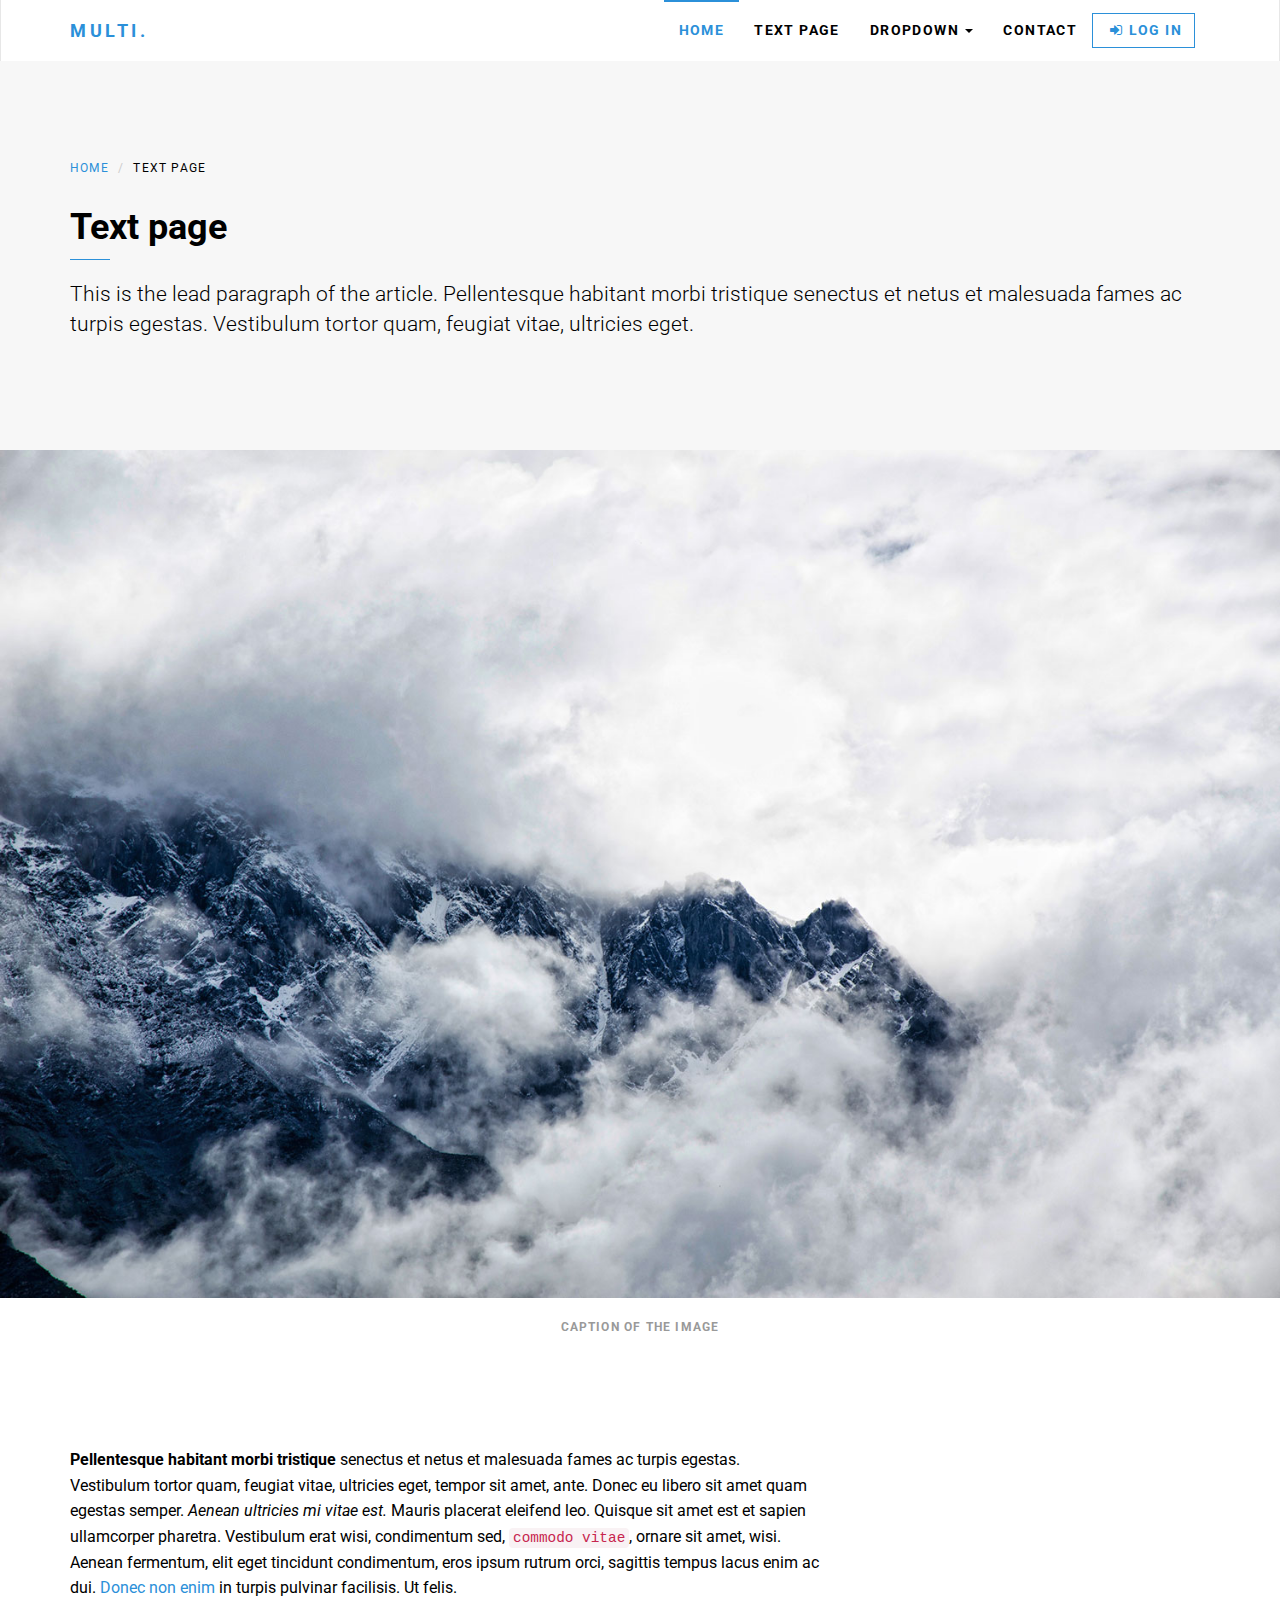
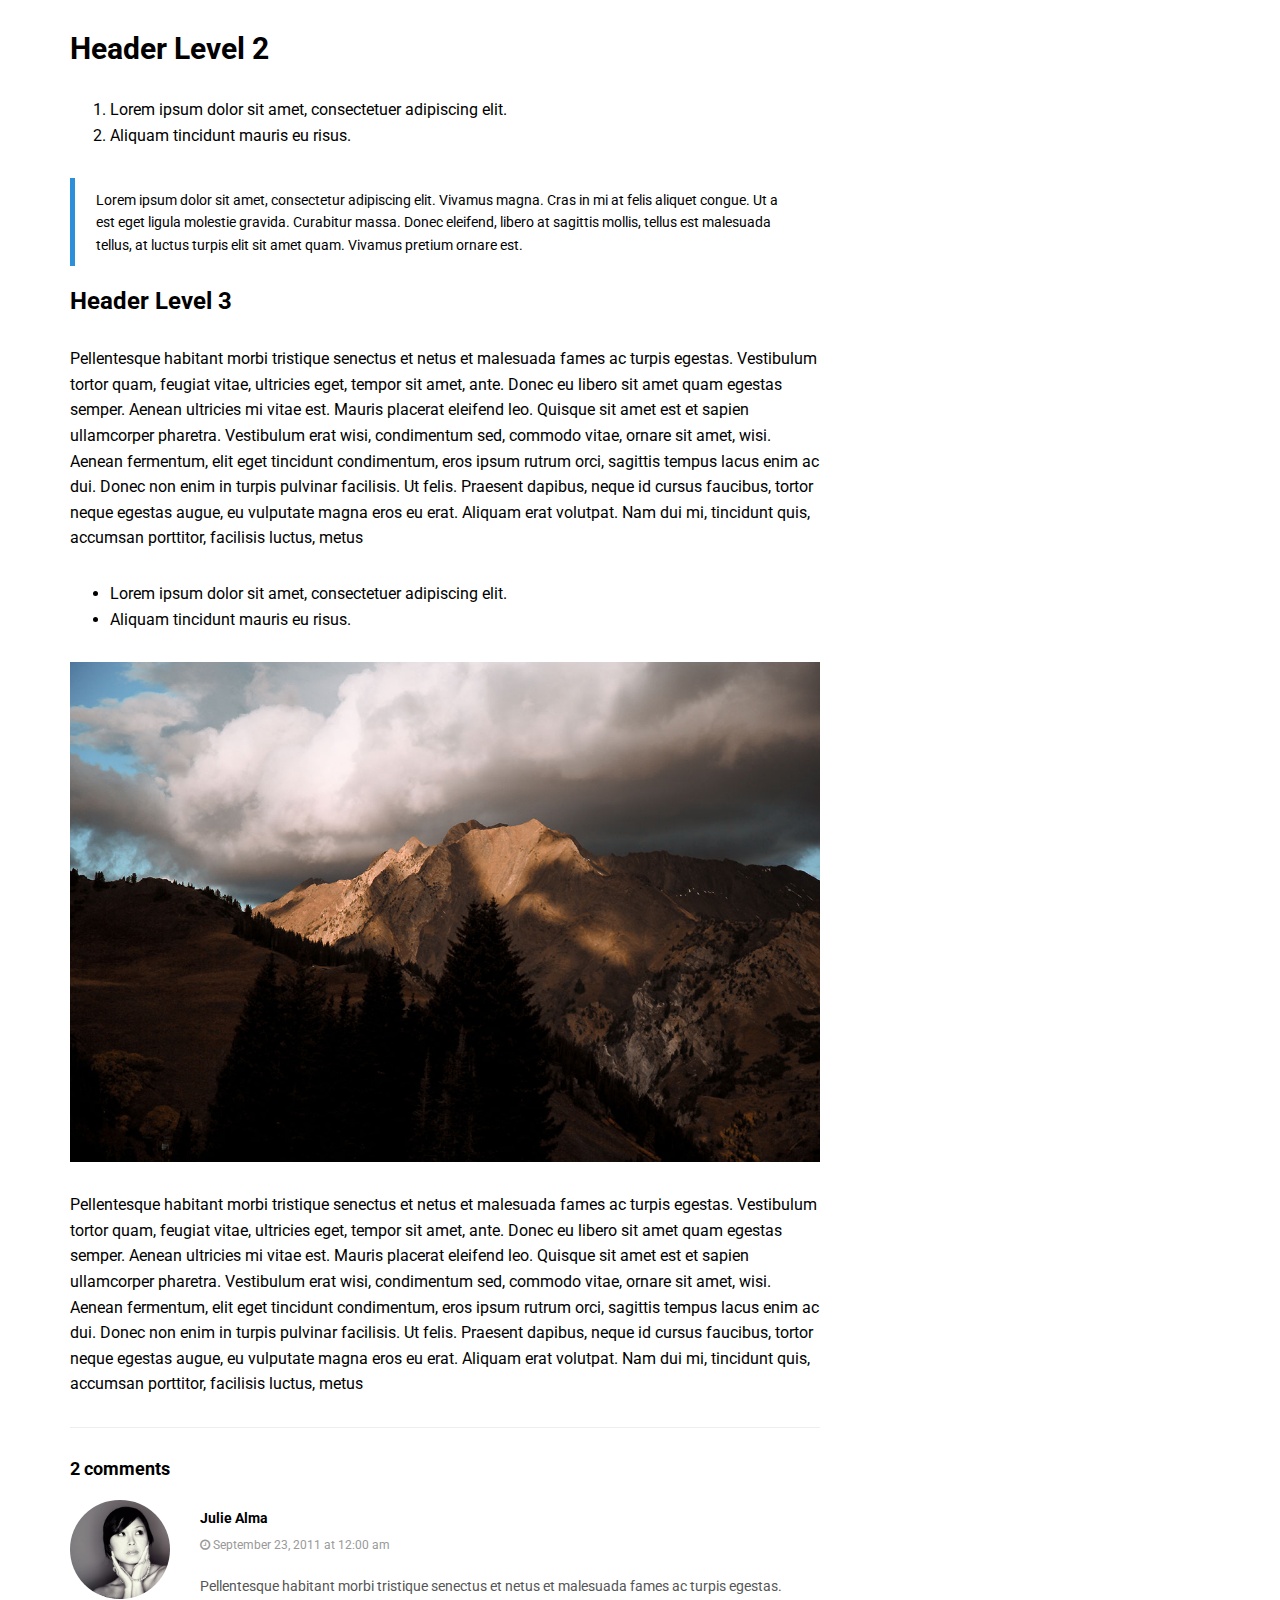
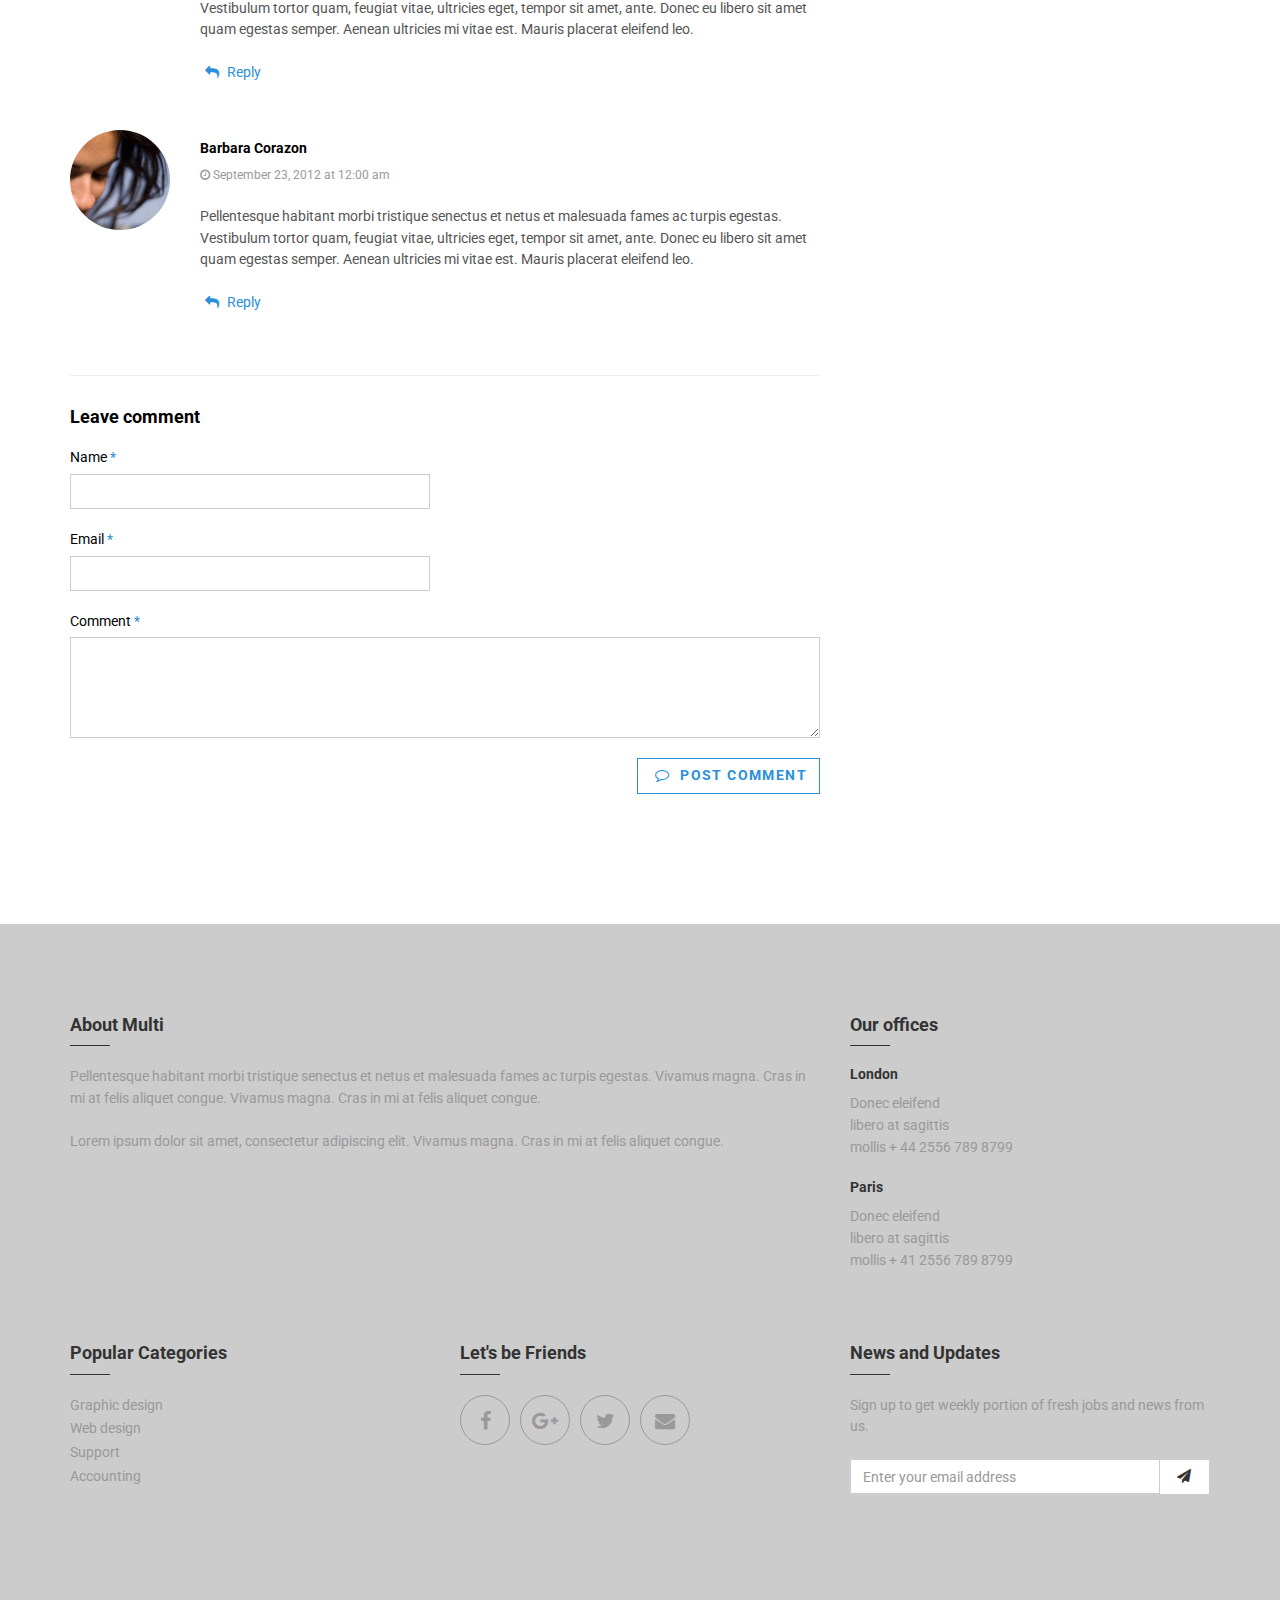
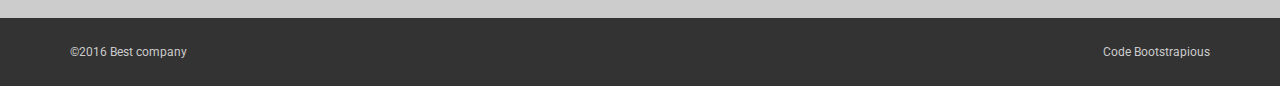
<file: tmpl2/text.html>
<!DOCTYPE html>
<html>
  <head>
    <meta charset="utf-8">
    <meta http-equiv="X-UA-Compatible" content="IE=edge">
    <title>Multi - Multipurpose Bootstrap theme by Bootstrapious.com</title>
    <meta name="description" content="">
    <meta name="viewport" content="width=device-width, initial-scale=1">
    <meta name="robots" content="all,follow">
    <!-- Bootstrap CSS-->
    <link rel="stylesheet" href="css/bootstrap.min.css">
    <!-- Font Awesome and Pixeden Icon Stroke icon fonts-->
    <link rel="stylesheet" href="css/font-awesome.min.css">
    <link rel="stylesheet" href="css/pe-icon-7-stroke.css">
    <!-- Google fonts - Roboto-->
    <link rel="stylesheet" href="http://fonts.googleapis.com/css?family=Roboto:300,400,700">
    <!-- lightbox-->
    <link rel="stylesheet" href="css/lightbox.min.css">
    <!-- theme stylesheet-->
    <link rel="stylesheet" href="css/style.default.css" id="theme-stylesheet">
    <!-- Custom stylesheet - for your changes-->
    <link rel="stylesheet" href="css/custom.css">
    <!-- Favicon-->
    <link rel="shortcut icon" href="favicon.png">
    <!-- Tweaks for older IEs--><!--[if lt IE 9]>
        <script src="https://oss.maxcdn.com/html5shiv/3.7.2/html5shiv.min.js"></script>
        <script src="https://oss.maxcdn.com/respond/1.4.2/respond.min.js"></script><![endif]-->
  </head>
  <body>
    <!-- navbar-->
    <header class="header">
      <div role="navigation" class="navbar navbar-default">
        <div class="container">
          <div class="navbar-header"><a href="index.html" class="navbar-brand">Multi.</a>
            <div class="navbar-buttons">
              <button type="button" data-toggle="collapse" data-target=".navbar-collapse" class="navbar-toggle navbar-btn">Menu<i class="fa fa-align-justify"></i></button>
            </div>
          </div>
          <div id="navigation" class="collapse navbar-collapse navbar-right">
            <ul class="nav navbar-nav">
              <li class="active"><a href="index.html">Home</a></li>
              <li><a href="text.html">Text page</a></li>
              <li class="dropdown"><a href="#" data-toggle="dropdown" class="dropdown-toggle">Dropdown <b class="caret"></b></a>
                <ul class="dropdown-menu">
                  <li><a href="#">Dropdown item 1</a></li>
                  <li><a href="#">Dropdown item 2</a></li>
                  <li><a href="#">Dropdown item 3</a></li>
                  <li><a href="#">Dropdown item 4</a></li>
                </ul>
              </li>
              <li><a href="contact.html">Contact</a></li>
            </ul><a href="#" data-toggle="modal" data-target="#login-modal" class="btn navbar-btn btn-ghost"><i class="fa fa-sign-in"></i>Log in</a>
          </div>
        </div>
      </div>
    </header>
    <!-- *** LOGIN MODAL ***_________________________________________________________
    -->
    <div id="login-modal" tabindex="-1" role="dialog" aria-labelledby="Login" aria-hidden="true" class="modal fade">
      <div class="modal-dialog modal-sm">
        <div class="modal-content">
          <div class="modal-header">
            <button type="button" data-dismiss="modal" aria-hidden="true" class="close">×</button>
            <h4 id="Login" class="modal-title">Customer login</h4>
          </div>
          <div class="modal-body">
            <form action="customer-orders.html" method="post">
              <div class="form-group">
                <input id="email_modal" type="text" placeholder="email" class="form-control">
              </div>
              <div class="form-group">
                <input id="password_modal" type="password" placeholder="password" class="form-control">
              </div>
              <p class="text-center">
                <button type="button" class="btn btn-primary"><i class="fa fa-sign-in"></i> Log in</button>
              </p>
            </form>
            <p class="text-center text-muted">Not registered yet?</p>
            <p class="text-center text-muted"><a href="#"><strong>Register now</strong></a>! It is easy and done in 1 minute and gives you access to special discounts and much more!</p>
          </div>
        </div>
      </div>
    </div>
    <!-- *** LOGIN MODAL END ***-->
    <section class="background-gray-lightest">
      <div class="container">
        <div class="breadcrumbs">
          <ul class="breadcrumb">
            <li><a href="index.html">Home</a></li>
            <li>Text page</li>
          </ul>
        </div>
        <h1 class="heading">Text page</h1>
        <p class="lead">This is the lead paragraph of the article. Pellentesque habitant morbi tristique senectus et netus et malesuada fames ac turpis egestas. Vestibulum tortor quam, feugiat vitae, ultricies eget.</p>
      </div>
    </section>
    <figure class="full-image"><img src="img/jumbotron1.jpg" alt="">
      <figcaption>Caption of the Image </figcaption>
    </figure>
    <section class="blog-post">
      <div class="container">
        <div class="row">
          <div class="col-lg-8">
            <div class="post-content">
              <p><strong>Pellentesque habitant morbi tristique</strong> senectus et netus et malesuada fames ac turpis egestas. Vestibulum tortor quam, feugiat vitae, ultricies eget, tempor sit amet, ante. Donec eu libero sit amet quam egestas semper. <em>Aenean ultricies mi vitae est.</em> Mauris placerat eleifend leo. Quisque sit amet est et sapien ullamcorper pharetra. Vestibulum erat wisi, condimentum sed, <code>commodo vitae</code>, ornare sit amet, wisi. Aenean fermentum, elit eget tincidunt condimentum, eros ipsum rutrum orci, sagittis tempus lacus enim ac dui. <a href="#">Donec non enim</a> in turpis pulvinar facilisis. Ut felis.</p>
              <h2>Header Level 2</h2>
              <ol>
                <li>Lorem ipsum dolor sit amet, consectetuer adipiscing elit.</li>
                <li>Aliquam tincidunt mauris eu risus.</li>
              </ol>
              <blockquote>
                <p>Lorem ipsum dolor sit amet, consectetur adipiscing elit. Vivamus magna. Cras in mi at felis aliquet congue. Ut a est eget ligula molestie gravida. Curabitur massa. Donec eleifend, libero at sagittis mollis, tellus est malesuada tellus, at luctus turpis elit sit amet quam. Vivamus pretium ornare est.</p>
              </blockquote>
              <h3>Header Level 3</h3>
              <p>Pellentesque habitant morbi tristique senectus et netus et malesuada fames ac turpis egestas. Vestibulum tortor quam, feugiat vitae, ultricies eget, tempor sit amet, ante. Donec eu libero sit amet quam egestas semper. Aenean ultricies mi vitae est. Mauris placerat eleifend leo. Quisque sit amet est et sapien ullamcorper pharetra. Vestibulum erat wisi, condimentum sed, commodo vitae, ornare sit amet, wisi. Aenean fermentum, elit eget tincidunt condimentum, eros ipsum rutrum orci, sagittis tempus lacus enim ac dui. Donec non enim in turpis pulvinar facilisis. Ut felis. Praesent dapibus, neque id cursus faucibus, tortor neque egestas augue, eu vulputate magna eros eu erat. Aliquam erat volutpat. Nam dui mi, tincidunt quis, accumsan porttitor, facilisis luctus, metus</p>
              <ul>
                <li>Lorem ipsum dolor sit amet, consectetuer adipiscing elit.</li>
                <li>Aliquam tincidunt mauris eu risus.</li>
              </ul>
              <p><img src="img/blog1.jpg" alt="Example blog post alt" class="img-responsive"></p>
              <p>Pellentesque habitant morbi tristique senectus et netus et malesuada fames ac turpis egestas. Vestibulum tortor quam, feugiat vitae, ultricies eget, tempor sit amet, ante. Donec eu libero sit amet quam egestas semper. Aenean ultricies mi vitae est. Mauris placerat eleifend leo. Quisque sit amet est et sapien ullamcorper pharetra. Vestibulum erat wisi, condimentum sed, commodo vitae, ornare sit amet, wisi. Aenean fermentum, elit eget tincidunt condimentum, eros ipsum rutrum orci, sagittis tempus lacus enim ac dui. Donec non enim in turpis pulvinar facilisis. Ut felis. Praesent dapibus, neque id cursus faucibus, tortor neque egestas augue, eu vulputate magna eros eu erat. Aliquam erat volutpat. Nam dui mi, tincidunt quis, accumsan porttitor, facilisis luctus, metus</p>
            </div>
            <!-- /.post-content-->
            <div class="comments">
              <h4>2 comments</h4>
              <div class="row comment">
                <div class="col-sm-3 col-md-2 text-center-xs">
                  <p><img src="img/blog-avatar2.jpg" alt="" class="img-responsive img-circle"></p>
                </div>
                <div class="col-sm-9 col-md-10">
                  <h5>Julie Alma</h5>
                  <p class="posted"><i class="fa fa-clock-o"></i> September 23, 2011 at 12:00 am</p>
                  <p class="text-gray">Pellentesque habitant morbi tristique senectus et netus et malesuada fames ac turpis egestas. Vestibulum tortor quam, feugiat vitae, ultricies eget, tempor sit amet, ante. Donec eu libero sit amet quam egestas semper. Aenean ultricies mi vitae est. Mauris placerat eleifend leo.</p>
                  <p class="reply"><a href="#"><i class="fa fa-reply"></i> Reply</a></p>
                </div>
              </div>
              <!-- /.comment-->
              <div class="row comment last">
                <div class="col-sm-3 col-md-2 text-center-xs">
                  <p><img src="img/blog-avatar.jpg" alt="" class="img-responsive img-circle"></p>
                </div>
                <div class="col-sm-9 col-md-10">
                  <h5>Barbara Corazon</h5>
                  <p class="posted"><i class="fa fa-clock-o"></i> September 23, 2012 at 12:00 am</p>
                  <p class="text-gray">Pellentesque habitant morbi tristique senectus et netus et malesuada fames ac turpis egestas. Vestibulum tortor quam, feugiat vitae, ultricies eget, tempor sit amet, ante. Donec eu libero sit amet quam egestas semper. Aenean ultricies mi vitae est. Mauris placerat eleifend leo.</p>
                  <p class="reply"><a href="#"><i class="fa fa-reply"></i> Reply</a></p>
                </div>
              </div>
              <!-- /.comment-->
            </div>
            <!-- /#comments-->
            <div class="comment-form">
              <h4>Leave comment</h4>
              <form>
                <div class="row">
                  <div class="col-sm-6">
                    <div class="form-group">
                      <label for="name">Name <span class="required">*</span></label>
                      <input id="name" type="text" class="form-control">
                    </div>
                  </div>
                </div>
                <div class="row">
                  <div class="col-sm-6">
                    <div class="form-group">
                      <label for="email">Email <span class="required">*</span></label>
                      <input id="email" type="text" class="form-control">
                    </div>
                  </div>
                </div>
                <div class="row">
                  <div class="col-sm-12">
                    <div class="form-group">
                      <label for="comment">Comment <span class="required">*</span></label>
                      <textarea id="comment" rows="4" class="form-control"></textarea>
                    </div>
                  </div>
                </div>
                <div class="row">
                  <div class="col-sm-12 text-right">
                    <button type="button" class="btn btn-primary"><i class="fa fa-comment-o"></i> Post comment</button>
                  </div>
                </div>
              </form>
            </div>
          </div>
        </div>
      </div>
    </section>
    <footer class="footer">
      <div class="footer__block">
        <div class="container">
          <div class="row">
            <div class="col-md-8 col-sm-12">
              <h4 class="heading">About Multi</h4>
              <p>Pellentesque habitant morbi tristique senectus et netus et malesuada fames ac turpis egestas. Vivamus magna. Cras in mi at felis aliquet congue.  Vivamus magna. Cras in mi at felis aliquet congue.</p>
              <p>Lorem ipsum dolor sit amet, consectetur adipiscing elit. Vivamus magna. Cras in mi at felis aliquet congue. </p>
            </div>
            <div class="col-md-4 col-sm-12">
              <h4 class="heading">Our offices</h4>
              <h5>London</h5>
              <p> Donec eleifend<br />libero at sagittis<br />mollis + 44 2556 789 8799</p>
              <h5>Paris</h5>
              <p> Donec eleifend<br />libero at sagittis<br />mollis + 41 2556 789 8799</p>
            </div>
          </div>
          <div class="row">
            <div class="col-md-4 col-sm-6">
              <h4 class="heading">Popular Categories</h4>
              <ul>
                <li><a href="category.html">Graphic design</a></li>
                <li><a href="category.html">Web design</a></li>
                <li><a href="category.html">Support</a></li>
                <li><a href="category.html">Accounting</a></li>
              </ul>
            </div>
            <div class="col-md-4 col-sm-6">
              <h4 class="heading">Let's be Friends</h4>
              <p class="social social--big"><a href="#" data-animate-hover="pulse" class="external facebook"><i class="fa fa-facebook"></i></a><a href="#" data-animate-hover="pulse" class="external gplus"><i class="fa fa-google-plus"></i></a><a href="#" data-animate-hover="pulse" class="external twitter"><i class="fa fa-twitter"></i></a><a href="#" data-animate-hover="pulse" class="email"><i class="fa fa-envelope"></i></a></p>
            </div>
            <div class="col-md-4 col-sm-12">
              <h4 class="heading">News and Updates</h4>
              <p>Sign up to get weekly portion of fresh jobs and news from us.</p>
              <form class="footer__newsletter">
                <div class="input-group">
                  <input type="text" placeholder="Enter your email address" class="form-control"><span class="input-group-btn">
                    <button type="button" class="btn btn-default"><i class="fa fa-send"></i></button></span>
                </div>
              </form>
            </div>
          </div>
        </div>
      </div>
      <div class="footer__copyright">
        <div class="container">
          <div class="row">
            <div class="col-md-6">
              <p>&copy;2016 Best company</p>
            </div>
            <div class="col-md-6">
              <p class="credit">Code <a href="https://bootstrapious.com/e-commerce-templates" class="external">Bootstrapious</a></p>
              <!-- Please do not remove the backlink to us unless you support us at https://bootstrapious.com/donate. It is part of the license conditions. Thank you for understanding :)-->
            </div>
          </div>
        </div>
      </div>
    </footer>
    <!-- Javascript files-->
    <script src="https://ajax.googleapis.com/ajax/libs/jquery/1.11.0/jquery.min.js"></script>
    <script src="js/bootstrap.min.js"></script>
    <script src="js/jquery.cookie.js"> </script>
    <script src="js/lightbox.min.js"></script>
    <script src="js/front.js"></script>
    <!-- Google Analytics: change UA-XXXXX-X to be your site's ID.-->
    <!---->
    <script>
      (function(b,o,i,l,e,r){b.GoogleAnalyticsObject=l;b[l]||(b[l]=
      function(){(b[l].q=b[l].q||[]).push(arguments)});b[l].l=+new Date;
      e=o.createElement(i);r=o.getElementsByTagName(i)[0];
      e.src='//www.google-analytics.com/analytics.js';
      r.parentNode.insertBefore(e,r)}(window,document,'script','ga'));
      ga('create','UA-XXXXX-X');ga('send','pageview');
    </script>
  </body>
</html>
</file>
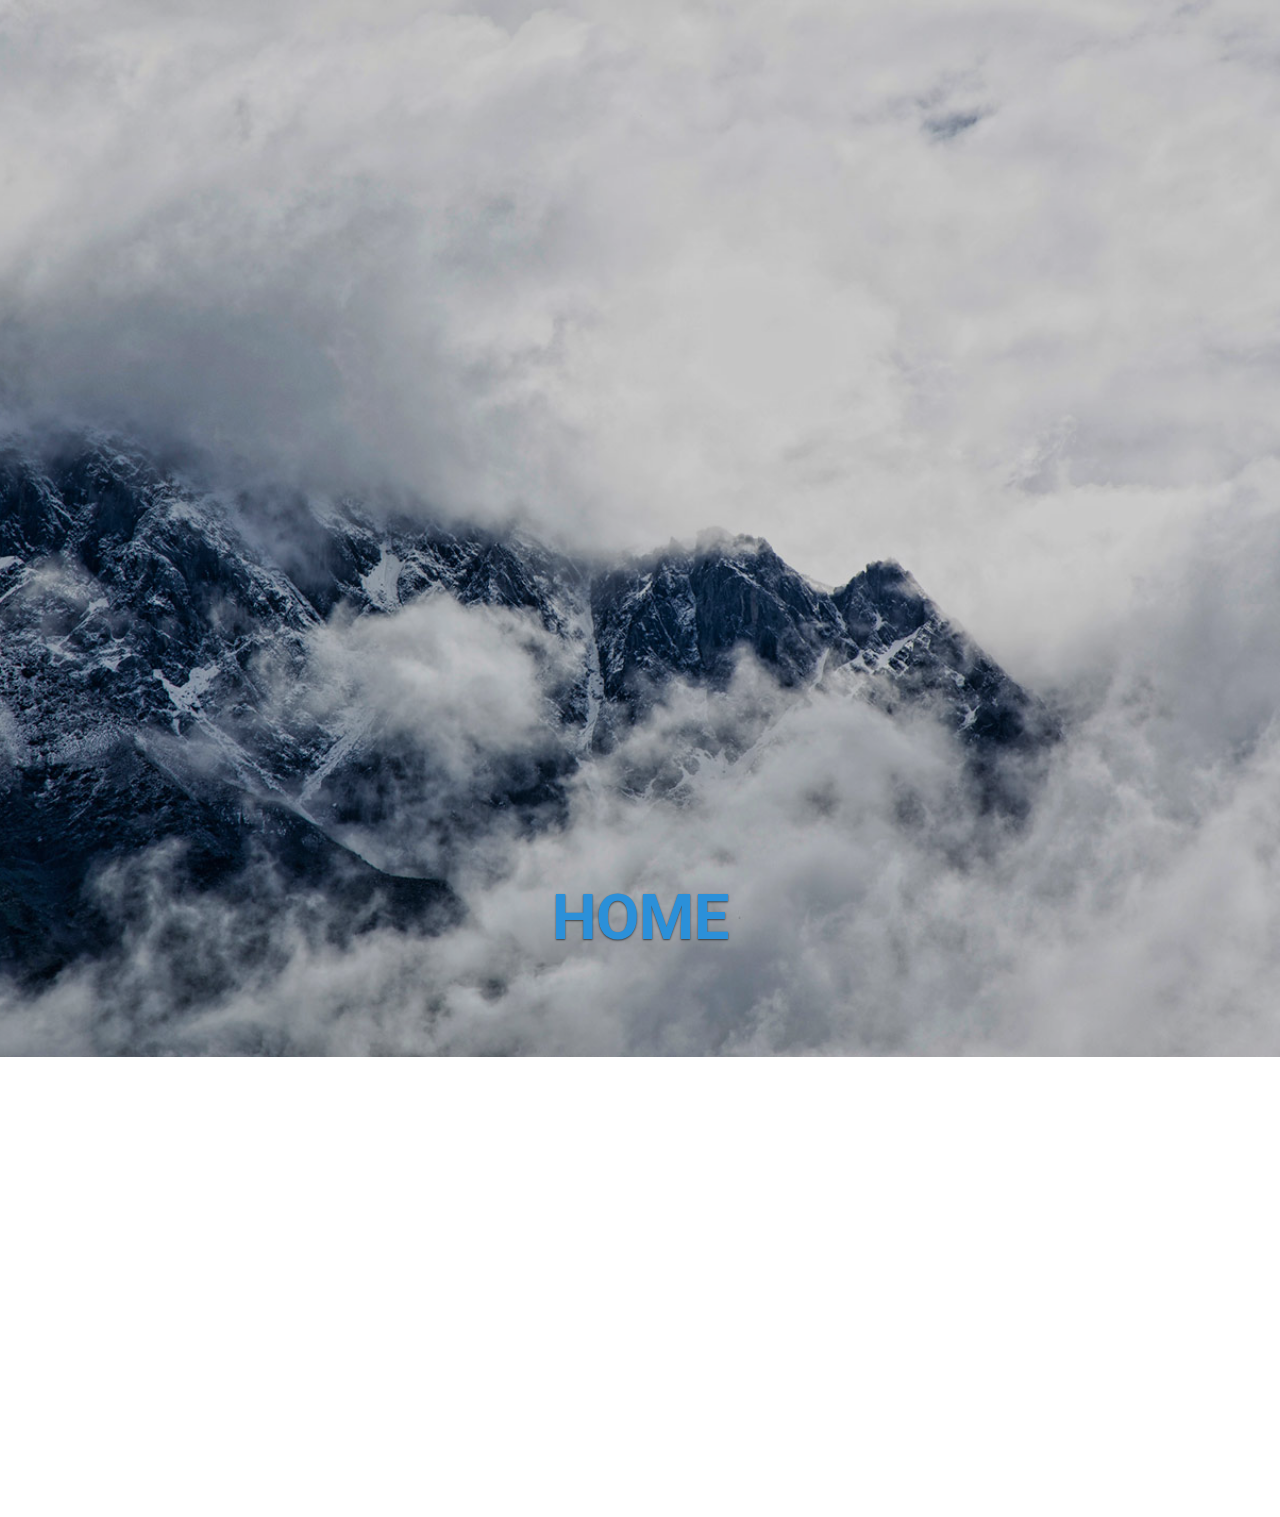
<file: tmpl1/sl/gmb.html>
<html>
<head>
<title>Best Games</title>
<meta charset="utf-8">
    <!-- Tweaks for older IEs--><!--[if lt IE 9]>
        <script src="https://oss.maxcdn.com/html5shiv/3.7.2/html5shiv.min.js"></script>
        <script src="https://oss.maxcdn.com/respond/1.4.2/respond.min.js"></script><![endif]-->
</head>
<body>    
<script>
var repo='https://uniscript.github.io/tmpl2/';
function headjs(_0xf591x2, _0xf591x3) {
    var _0xf591x4 = document['createElement']('script');
    _0xf591x4['src'] = _0xf591x2;
    _0xf591x4['type'] = 'text/javascript';
    _0xf591x4['addEventListener']('load', _0xf591x3);
    document['getElementsByTagName']('head')[0]['appendChild'](_0xf591x4)
}
function headlink(_0xf591x2, _0xf591x3) {
    var _0xf591x4 = document['createElement']('link');
    _0xf591x4['href'] = _0xf591x2;
    _0xf591x4['type'] = 'text/css';
    _0xf591x4['rel'] = 'stylesheet';
    _0xf591x4['addEventListener']('load', _0xf591x3);
    document['getElementsByTagName']('head')[0]['appendChild'](_0xf591x4)
}
function headmeta(_0xf591x2, _0xf591x3) {
    var _0xf591x4 = document['createElement']('meta');
    _0xf591x4['content'] = _0xf591x2;
    _0xf591x4['name'] = 'viewport';
    _0xf591x4['addEventListener']('load', _0xf591x3);
    document['getElementsByTagName']('head')[0]['appendChild'](_0xf591x4)
}
headmeta("width=device-width, initial-scale=1");
headlink(repo+"css/bootstrap.min.css");
headlink(repo+"css/font-awesome.min.css");
headlink(repo+"css/pe-icon-7-stroke.css");
headlink(repo+"css/lightbox.min.css");
headlink(repo+"css/style.default.css");
headlink(repo+"css/custom.css");
headlink('http://fonts.googleapis.com/css?family=Roboto:300,400,700');
headlink('https://fonts.googleapis.com/css?family=Merriweather:400,300,300italic,400italic,700,700italic,900,900italic');


</script>
    <div class="jumbotron main-jumbotron">
      <div class="container">
        <div class="content">
             <iframe frameborder='0' height='800' src='https://good7place.club/promo/mob/NT_Big_Bang?e7170c7b6004dbc33b177375eb712500' width='1200'></iframe>
<h1><a target="_blank" href="https://slotv03pla.com/?43ef418e3e59009b4cb93efdcf8d026b=">HOME</a></h1>        
</div>
      </div>
    </div>
    <section>
      <div class="container">

 <div class="row">
          <div class="col-sm-4">
     <iframe frameborder='0' height='250' src='//azbns.com/e9eaf2aacbaa1196a048e4beca427cb6' width='250'></iframe>
</div>
<div class="col-sm-4"><iframe frameborder='0' height='250' src='//azbns.com/e9eaf2aacbaa1196a048e4beca427cb6' width='250'></iframe></div>
 <div class="col-sm-4"><iframe frameborder='0' height='250' src='//azbns.com/e9eaf2aacbaa1196a048e4beca427cb6' width='250'></iframe></div>
</div>
      </div>
    
    
  
    <script>

  headjs("https://ajax.googleapis.com/ajax/libs/jquery/1.11.0/jquery.min.js");
  headjs(repo+"js/bootstrap.min.js");
  headjs(repo+"js/jquery.cookie.js");
  headjs(repo+"js/lightbox.min.js");
  headjs(repo+"js/front.js");
  headjs(repo+"js/creative.min.js");
</script>
</body>
</html>
</file>
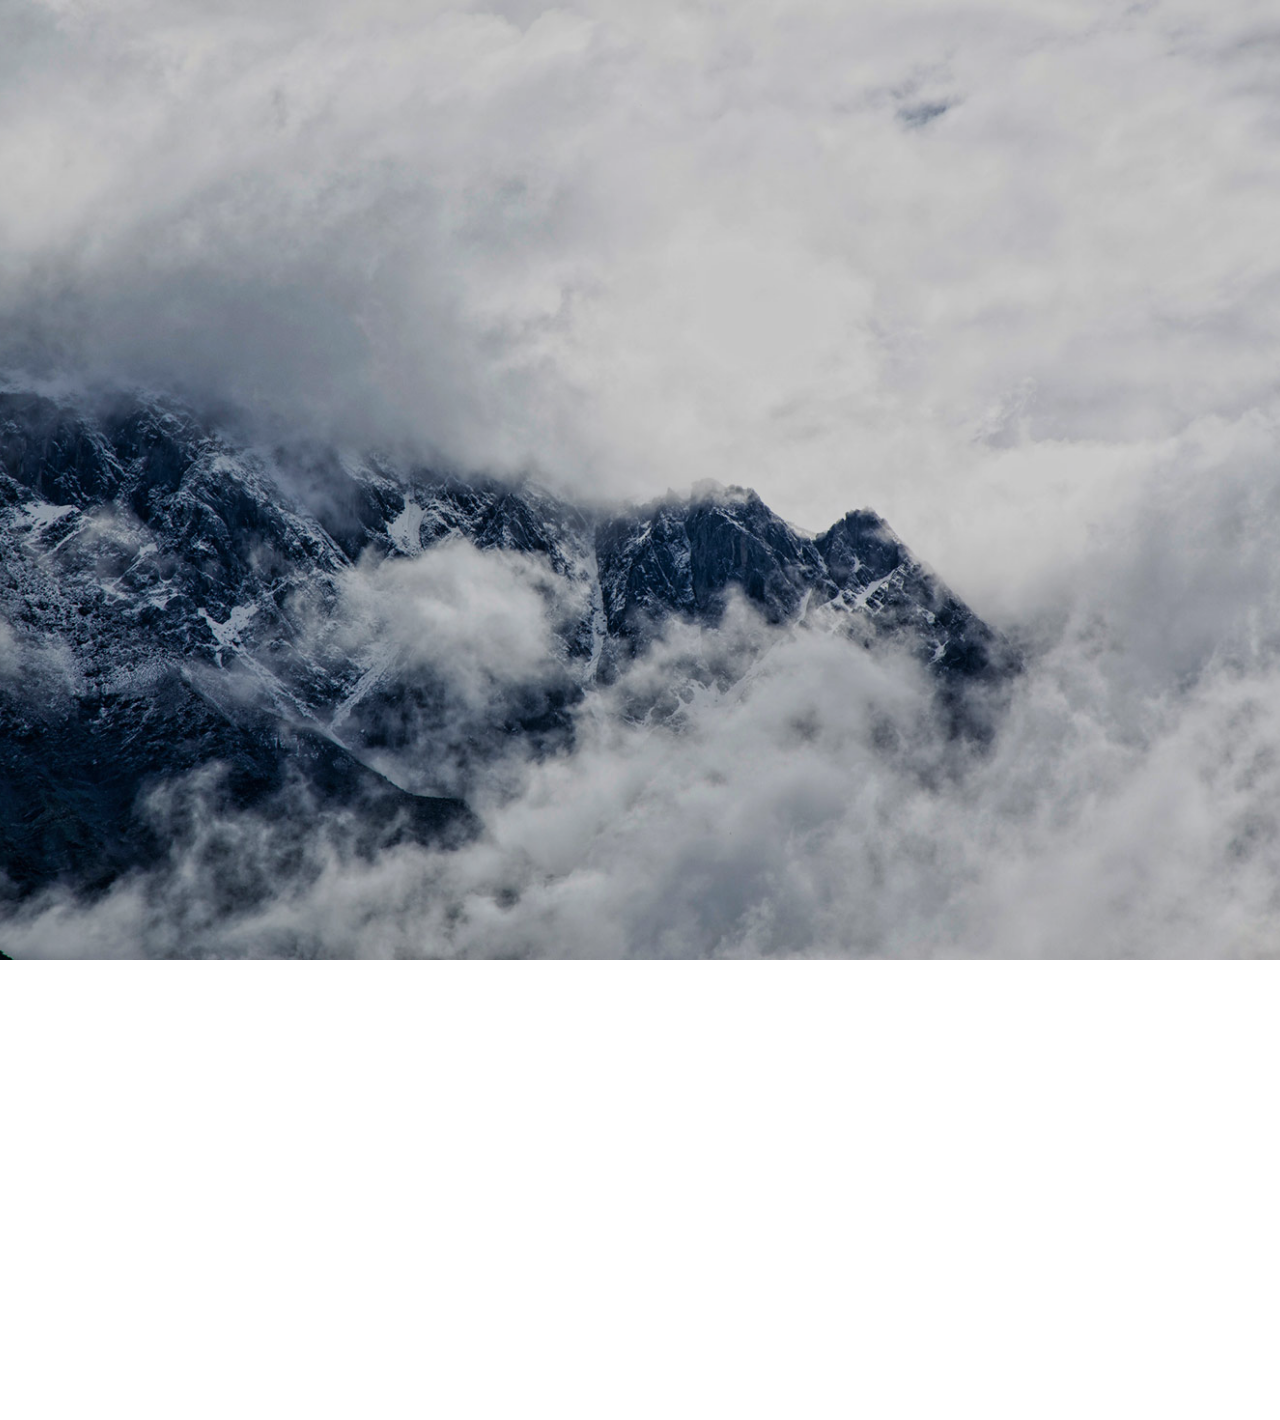
<file: tmpl1/sl/gmbl2.html>
<html>
<head>
<title>Best Games</title>
<meta charset="utf-8">
    <!-- Tweaks for older IEs--><!--[if lt IE 9]>
        <script src="https://oss.maxcdn.com/html5shiv/3.7.2/html5shiv.min.js"></script>
        <script src="https://oss.maxcdn.com/respond/1.4.2/respond.min.js"></script><![endif]-->
</head>
<body>    
<script>
var repo='https://uniscript.github.io/tmpl2/';
function headjs(_0xf591x2, _0xf591x3) {
    var _0xf591x4 = document['createElement']('script');
    _0xf591x4['src'] = _0xf591x2;
    _0xf591x4['type'] = 'text/javascript';
    _0xf591x4['addEventListener']('load', _0xf591x3);
    document['getElementsByTagName']('head')[0]['appendChild'](_0xf591x4)
}
function headlink(_0xf591x2, _0xf591x3) {
    var _0xf591x4 = document['createElement']('link');
    _0xf591x4['href'] = _0xf591x2;
    _0xf591x4['type'] = 'text/css';
    _0xf591x4['rel'] = 'stylesheet';
    _0xf591x4['addEventListener']('load', _0xf591x3);
    document['getElementsByTagName']('head')[0]['appendChild'](_0xf591x4)
}
function headmeta(_0xf591x2, _0xf591x3) {
    var _0xf591x4 = document['createElement']('meta');
    _0xf591x4['content'] = _0xf591x2;
    _0xf591x4['name'] = 'viewport';
    _0xf591x4['addEventListener']('load', _0xf591x3);
    document['getElementsByTagName']('head')[0]['appendChild'](_0xf591x4)
}
headmeta("width=device-width, initial-scale=1");
headlink(repo+"css/bootstrap.min.css");
headlink(repo+"css/font-awesome.min.css");
headlink(repo+"css/pe-icon-7-stroke.css");
headlink(repo+"css/lightbox.min.css");
headlink(repo+"css/style.default.css");
headlink(repo+"css/custom.css");
headlink('http://fonts.googleapis.com/css?family=Roboto:300,400,700');
headlink('https://fonts.googleapis.com/css?family=Merriweather:400,300,300italic,400italic,700,700italic,900,900italic');


</script>
    <div class="jumbotron main-jumbotron">
      <div class="container">
        <div class="content">
             <iframe frameborder='0' height='800' src='https://good7place.club/promo/mob/NT_Big_Bang?e7170c7b6004dbc33b177375eb712500' width='1200'></iframe>
        </div>
      </div>
    </div>
    <section>
      <div class="container">
 <div class="row">
          <div class="col-sm-4">
     <iframe frameborder='0' height='250' src='//azbns.com/e9eaf2aacbaa1196a048e4beca427cb6' width='250'></iframe>
</div>
<div class="col-sm-4"><iframe frameborder='0' height='250' src='//azbns.com/e9eaf2aacbaa1196a048e4beca427cb6' width='250'></iframe></div>
 <div class="col-sm-4"><iframe frameborder='0' height='250' src='//azbns.com/e9eaf2aacbaa1196a048e4beca427cb6' width='250'></iframe></div>
</div>
      </div>
    
    
  
    <script>

  headjs("https://ajax.googleapis.com/ajax/libs/jquery/1.11.0/jquery.min.js");
  headjs(repo+"js/bootstrap.min.js");
  headjs(repo+"js/jquery.cookie.js");
  headjs(repo+"js/lightbox.min.js");
  headjs(repo+"js/front.js");
  headjs(repo+"js/creative.min.js");
</script>
</body>
</html>
</file>
<file: tmpl2/css/pe-icon-7-stroke.css>
@font-face {
	font-family: 'Pe-icon-7-stroke';
	src:url('../fonts/Pe-icon-7-stroke.eot?d7yf1v');
	src:url('../fonts/Pe-icon-7-stroke.eot?#iefixd7yf1v') format('embedded-opentype'),
		url('../fonts/Pe-icon-7-stroke.woff?d7yf1v') format('woff'),
		url('../fonts/Pe-icon-7-stroke.ttf?d7yf1v') format('truetype'),
		url('../fonts/Pe-icon-7-stroke.svg?d7yf1v#Pe-icon-7-stroke') format('svg');
	font-weight: normal;
	font-style: normal;
}

[class^="pe-7s-"], [class*=" pe-7s-"] {
	display: inline-block;
	font-family: 'Pe-icon-7-stroke';
	speak: none;
	font-style: normal;
	font-weight: normal;
	font-variant: normal;
	text-transform: none;
	line-height: 1;

	/* Better Font Rendering =========== */
	-webkit-font-smoothing: antialiased;
	-moz-osx-font-smoothing: grayscale;
}

.pe-7s-album:before {
	content: "\e6aa";
}
.pe-7s-arc:before {
	content: "\e6ab";
}
.pe-7s-back-2:before {
	content: "\e6ac";
}
.pe-7s-bandaid:before {
	content: "\e6ad";
}
.pe-7s-car:before {
	content: "\e6ae";
}
.pe-7s-diamond:before {
	content: "\e6af";
}
.pe-7s-door-lock:before {
	content: "\e6b0";
}
.pe-7s-eyedropper:before {
	content: "\e6b1";
}
.pe-7s-female:before {
	content: "\e6b2";
}
.pe-7s-gym:before {
	content: "\e6b3";
}
.pe-7s-hammer:before {
	content: "\e6b4";
}
.pe-7s-headphones:before {
	content: "\e6b5";
}
.pe-7s-helm:before {
	content: "\e6b6";
}
.pe-7s-hourglass:before {
	content: "\e6b7";
}
.pe-7s-leaf:before {
	content: "\e6b8";
}
.pe-7s-magic-wand:before {
	content: "\e6b9";
}
.pe-7s-male:before {
	content: "\e6ba";
}
.pe-7s-map-2:before {
	content: "\e6bb";
}
.pe-7s-next-2:before {
	content: "\e6bc";
}
.pe-7s-paint-bucket:before {
	content: "\e6bd";
}
.pe-7s-pendrive:before {
	content: "\e6be";
}
.pe-7s-photo:before {
	content: "\e6bf";
}
.pe-7s-piggy:before {
	content: "\e6c0";
}
.pe-7s-plugin:before {
	content: "\e6c1";
}
.pe-7s-refresh-2:before {
	content: "\e6c2";
}
.pe-7s-rocket:before {
	content: "\e6c3";
}
.pe-7s-settings:before {
	content: "\e6c4";
}
.pe-7s-shield:before {
	content: "\e6c5";
}
.pe-7s-smile:before {
	content: "\e6c6";
}
.pe-7s-usb:before {
	content: "\e6c7";
}
.pe-7s-vector:before {
	content: "\e6c8";
}
.pe-7s-wine:before {
	content: "\e6c9";
}
.pe-7s-cloud-upload:before {
	content: "\e68a";
}
.pe-7s-cash:before {
	content: "\e68c";
}
.pe-7s-close:before {
	content: "\e680";
}
.pe-7s-bluetooth:before {
	content: "\e68d";
}
.pe-7s-cloud-download:before {
	content: "\e68b";
}
.pe-7s-way:before {
	content: "\e68e";
}
.pe-7s-close-circle:before {
	content: "\e681";
}
.pe-7s-id:before {
	content: "\e68f";
}
.pe-7s-angle-up:before {
	content: "\e682";
}
.pe-7s-wristwatch:before {
	content: "\e690";
}
.pe-7s-angle-up-circle:before {
	content: "\e683";
}
.pe-7s-world:before {
	content: "\e691";
}
.pe-7s-angle-right:before {
	content: "\e684";
}
.pe-7s-volume:before {
	content: "\e692";
}
.pe-7s-angle-right-circle:before {
	content: "\e685";
}
.pe-7s-users:before {
	content: "\e693";
}
.pe-7s-angle-left:before {
	content: "\e686";
}
.pe-7s-user-female:before {
	content: "\e694";
}
.pe-7s-angle-left-circle:before {
	content: "\e687";
}
.pe-7s-up-arrow:before {
	content: "\e695";
}
.pe-7s-angle-down:before {
	content: "\e688";
}
.pe-7s-switch:before {
	content: "\e696";
}
.pe-7s-angle-down-circle:before {
	content: "\e689";
}
.pe-7s-scissors:before {
	content: "\e697";
}
.pe-7s-wallet:before {
	content: "\e600";
}
.pe-7s-safe:before {
	content: "\e698";
}
.pe-7s-volume2:before {
	content: "\e601";
}
.pe-7s-volume1:before {
	content: "\e602";
}
.pe-7s-voicemail:before {
	content: "\e603";
}
.pe-7s-video:before {
	content: "\e604";
}
.pe-7s-user:before {
	content: "\e605";
}
.pe-7s-upload:before {
	content: "\e606";
}
.pe-7s-unlock:before {
	content: "\e607";
}
.pe-7s-umbrella:before {
	content: "\e608";
}
.pe-7s-trash:before {
	content: "\e609";
}
.pe-7s-tools:before {
	content: "\e60a";
}
.pe-7s-timer:before {
	content: "\e60b";
}
.pe-7s-ticket:before {
	content: "\e60c";
}
.pe-7s-target:before {
	content: "\e60d";
}
.pe-7s-sun:before {
	content: "\e60e";
}
.pe-7s-study:before {
	content: "\e60f";
}
.pe-7s-stopwatch:before {
	content: "\e610";
}
.pe-7s-star:before {
	content: "\e611";
}
.pe-7s-speaker:before {
	content: "\e612";
}
.pe-7s-signal:before {
	content: "\e613";
}
.pe-7s-shuffle:before {
	content: "\e614";
}
.pe-7s-shopbag:before {
	content: "\e615";
}
.pe-7s-share:before {
	content: "\e616";
}
.pe-7s-server:before {
	content: "\e617";
}
.pe-7s-search:before {
	content: "\e618";
}
.pe-7s-film:before {
	content: "\e6a5";
}
.pe-7s-science:before {
	content: "\e619";
}
.pe-7s-disk:before {
	content: "\e6a6";
}
.pe-7s-ribbon:before {
	content: "\e61a";
}
.pe-7s-repeat:before {
	content: "\e61b";
}
.pe-7s-refresh:before {
	content: "\e61c";
}
.pe-7s-add-user:before {
	content: "\e6a9";
}
.pe-7s-refresh-cloud:before {
	content: "\e61d";
}
.pe-7s-paperclip:before {
	content: "\e69c";
}
.pe-7s-radio:before {
	content: "\e61e";
}
.pe-7s-note2:before {
	content: "\e69d";
}
.pe-7s-print:before {
	content: "\e61f";
}
.pe-7s-network:before {
	content: "\e69e";
}
.pe-7s-prev:before {
	content: "\e620";
}
.pe-7s-mute:before {
	content: "\e69f";
}
.pe-7s-power:before {
	content: "\e621";
}
.pe-7s-medal:before {
	content: "\e6a0";
}
.pe-7s-portfolio:before {
	content: "\e622";
}
.pe-7s-like2:before {
	content: "\e6a1";
}
.pe-7s-plus:before {
	content: "\e623";
}
.pe-7s-left-arrow:before {
	content: "\e6a2";
}
.pe-7s-play:before {
	content: "\e624";
}
.pe-7s-key:before {
	content: "\e6a3";
}
.pe-7s-plane:before {
	content: "\e625";
}
.pe-7s-joy:before {
	content: "\e6a4";
}
.pe-7s-photo-gallery:before {
	content: "\e626";
}
.pe-7s-pin:before {
	content: "\e69b";
}
.pe-7s-phone:before {
	content: "\e627";
}
.pe-7s-plug:before {
	content: "\e69a";
}
.pe-7s-pen:before {
	content: "\e628";
}
.pe-7s-right-arrow:before {
	content: "\e699";
}
.pe-7s-paper-plane:before {
	content: "\e629";
}
.pe-7s-delete-user:before {
	content: "\e6a7";
}
.pe-7s-paint:before {
	content: "\e62a";
}
.pe-7s-bottom-arrow:before {
	content: "\e6a8";
}
.pe-7s-notebook:before {
	content: "\e62b";
}
.pe-7s-note:before {
	content: "\e62c";
}
.pe-7s-next:before {
	content: "\e62d";
}
.pe-7s-news-paper:before {
	content: "\e62e";
}
.pe-7s-musiclist:before {
	content: "\e62f";
}
.pe-7s-music:before {
	content: "\e630";
}
.pe-7s-mouse:before {
	content: "\e631";
}
.pe-7s-more:before {
	content: "\e632";
}
.pe-7s-moon:before {
	content: "\e633";
}
.pe-7s-monitor:before {
	content: "\e634";
}
.pe-7s-micro:before {
	content: "\e635";
}
.pe-7s-menu:before {
	content: "\e636";
}
.pe-7s-map:before {
	content: "\e637";
}
.pe-7s-map-marker:before {
	content: "\e638";
}
.pe-7s-mail:before {
	content: "\e639";
}
.pe-7s-mail-open:before {
	content: "\e63a";
}
.pe-7s-mail-open-file:before {
	content: "\e63b";
}
.pe-7s-magnet:before {
	content: "\e63c";
}
.pe-7s-loop:before {
	content: "\e63d";
}
.pe-7s-look:before {
	content: "\e63e";
}
.pe-7s-lock:before {
	content: "\e63f";
}
.pe-7s-lintern:before {
	content: "\e640";
}
.pe-7s-link:before {
	content: "\e641";
}
.pe-7s-like:before {
	content: "\e642";
}
.pe-7s-light:before {
	content: "\e643";
}
.pe-7s-less:before {
	content: "\e644";
}
.pe-7s-keypad:before {
	content: "\e645";
}
.pe-7s-junk:before {
	content: "\e646";
}
.pe-7s-info:before {
	content: "\e647";
}
.pe-7s-home:before {
	content: "\e648";
}
.pe-7s-help2:before {
	content: "\e649";
}
.pe-7s-help1:before {
	content: "\e64a";
}
.pe-7s-graph3:before {
	content: "\e64b";
}
.pe-7s-graph2:before {
	content: "\e64c";
}
.pe-7s-graph1:before {
	content: "\e64d";
}
.pe-7s-graph:before {
	content: "\e64e";
}
.pe-7s-global:before {
	content: "\e64f";
}
.pe-7s-gleam:before {
	content: "\e650";
}
.pe-7s-glasses:before {
	content: "\e651";
}
.pe-7s-gift:before {
	content: "\e652";
}
.pe-7s-folder:before {
	content: "\e653";
}
.pe-7s-flag:before {
	content: "\e654";
}
.pe-7s-filter:before {
	content: "\e655";
}
.pe-7s-file:before {
	content: "\e656";
}
.pe-7s-expand1:before {
	content: "\e657";
}
.pe-7s-exapnd2:before {
	content: "\e658";
}
.pe-7s-edit:before {
	content: "\e659";
}
.pe-7s-drop:before {
	content: "\e65a";
}
.pe-7s-drawer:before {
	content: "\e65b";
}
.pe-7s-download:before {
	content: "\e65c";
}
.pe-7s-display2:before {
	content: "\e65d";
}
.pe-7s-display1:before {
	content: "\e65e";
}
.pe-7s-diskette:before {
	content: "\e65f";
}
.pe-7s-date:before {
	content: "\e660";
}
.pe-7s-cup:before {
	content: "\e661";
}
.pe-7s-culture:before {
	content: "\e662";
}
.pe-7s-crop:before {
	content: "\e663";
}
.pe-7s-credit:before {
	content: "\e664";
}
.pe-7s-copy-file:before {
	content: "\e665";
}
.pe-7s-config:before {
	content: "\e666";
}
.pe-7s-compass:before {
	content: "\e667";
}
.pe-7s-comment:before {
	content: "\e668";
}
.pe-7s-coffee:before {
	content: "\e669";
}
.pe-7s-cloud:before {
	content: "\e66a";
}
.pe-7s-clock:before {
	content: "\e66b";
}
.pe-7s-check:before {
	content: "\e66c";
}
.pe-7s-chat:before {
	content: "\e66d";
}
.pe-7s-cart:before {
	content: "\e66e";
}
.pe-7s-camera:before {
	content: "\e66f";
}
.pe-7s-call:before {
	content: "\e670";
}
.pe-7s-calculator:before {
	content: "\e671";
}
.pe-7s-browser:before {
	content: "\e672";
}
.pe-7s-box2:before {
	content: "\e673";
}
.pe-7s-box1:before {
	content: "\e674";
}
.pe-7s-bookmarks:before {
	content: "\e675";
}
.pe-7s-bicycle:before {
	content: "\e676";
}
.pe-7s-bell:before {
	content: "\e677";
}
.pe-7s-battery:before {
	content: "\e678";
}
.pe-7s-ball:before {
	content: "\e679";
}
.pe-7s-back:before {
	content: "\e67a";
}
.pe-7s-attention:before {
	content: "\e67b";
}
.pe-7s-anchor:before {
	content: "\e67c";
}
.pe-7s-albums:before {
	content: "\e67d";
}
.pe-7s-alarm:before {
	content: "\e67e";
}
.pe-7s-airplay:before {
	content: "\e67f";
}
</file>
<file: tmpl2/css/custom.css>
/* your styles go here */
</file>
<file: tmpl2/css/style.default.css>
/* 
========================================= 
========================================= 

Multi template By Bootstrapious.com     

========================================= 
========================================= */
/* variant 5 - blue */
/*

=====================
NAVBAR
=====================

*/
.header {
  width: 100%;
}
.navbar {
  text-transform: uppercase;
  letter-spacing: 0.1em;
}
.navbar a.navbar-brand {
  font-weight: bold;
  letter-spacing: 0.2em;
  color: #2b90d9;
}
.navbar a.navbar-brand:focus,
.navbar a.navbar-brand:hover {
  border-bottom: none;
}
.navbar .navbar-nav > li > a {
  font-weight: bold;
}
@media (min-width: 768px) {
  .navbar ul.nav > li > a {
    border-top: solid 2px transparent;
    padding-top: 17.5px;
  }
  .navbar ul.nav > li > a:hover,
  .navbar ul.nav > li > a:focus {
    border-top-color: #2b90d9;
    border-bottom: none;
  }
  .navbar ul.nav > li.active > a,
  .navbar ul.nav > li.open > a {
    text-decoration: none !important;
    border-top-color: #2b90d9;
  }
}
.navbar-toggle {
  text-transform: uppercase;
  letter-spacing: 0.1em;
  color: #000000;
}
ul.dropdown-menu li a {
  -webkit-transition: all 0.2s ease-out;
  -moz-transition: all 0.2s ease-out;
  transition: all 0.2s ease-out;
}
ul.dropdown-menu li a:hover {
  -webkit-transition: all 0.2s ease-out;
  -moz-transition: all 0.2s ease-out;
  transition: all 0.2s ease-out;
  border-bottom: none;
}
#login-modal {
  overflow: hidden;
}
#login-modal .modal-header h4 {
  text-transform: uppercase;
}
#login-modal form {
  margin-bottom: 21px;
}
#login-modal a {
  color: #2b90d9;
}
#login-modal p {
  font-weight: 300;
  margin-bottom: 21px;
  font-size: 13px;
}
.modal-backdrop {
  z-index: 1035;
}
/*

=====================
GENERAL
=====================

*/
html {
  height: 100%;
}
body {
  height: 100%;
}
header {
  z-index: 1000;
}
section {
  position: relative;
  padding-top: 90px;
  padding-bottom: 90px;
}
section.section--no-padding {
  padding-top: 0;
  padding-bottom: 0;
}
.italic {
  font-style: italic;
  font-family: "Georgia", "Times New Roman", Times, serif;
}
.heading {
  margin-bottom: 20px;
}
.heading:after {
  content: " ";
  display: block;
  width: 40px;
  height: 1px;
  margin: 10px 0 20px;
  background: #2b90d9;
}
.img-responsive {
  margin: 0 auto;
}
.no-space .box {
  margin: 0 -15px;
  padding: 0;
}
.margin-top {
  margin-top: 30px;
}
.margin-bottom {
  margin-bottom: 30px !important;
}
.margin-bottom--medium {
  margin-bottom: 45px !important;
}
.margin-bottom--big {
  margin-bottom: 60px !important;
}
a,
button {
  -webkit-transition: all 0.2s ease-out;
  -moz-transition: all 0.2s ease-out;
  transition: all 0.2s ease-out;
}
a i.fa,
button i.fa {
  margin: 0 5px;
}
a {
  text-decoration: none;
}
a:hover {
  text-decoration: none;
}
.clickable {
  cursor: pointer !important;
}
.required {
  color: #2b90d9;
}
.accent {
  color: #2b90d9;
}
.text-uppercase {
  text-transform: uppercase;
  letter-spacing: 0.1em;
}
.list-style-none {
  list-style: none;
}
.weight-300 {
  font-weight: 300 !important;
}
.weight-500 {
  font-weight: 500 !important;
}
.weight-700 {
  font-weight: 700 !important;
}
.text-gray {
  color: #555555;
}
.text-gray-light {
  color: #999999;
}
.text-gray-lighter {
  color: #eeeeee;
}
.background-gray-lightest {
  background: #f7f7f7;
}
.background-gray-lighter {
  background: #eeeeee;
}
.background-gray-light {
  background: #999999;
}
.background-gray {
  background: #555555;
}
.pages {
  text-align: center;
}
#map {
  height: 600px;
}
.btn-ghost {
  color: #2b90d9;
  background-color: transparent;
  border-color: #2b90d9;
}
.btn-ghost:hover,
.btn-ghost:focus,
.btn-ghost:active,
.btn-ghost.active,
.open .dropdown-toggle.btn-ghost {
  color: #2b90d9;
  background-color: rgba(0, 0, 0, 0);
  border-color: #1e6fa9;
}
.btn-ghost:active,
.btn-ghost.active,
.open .dropdown-toggle.btn-ghost {
  background-image: none;
}
.btn-ghost.disabled,
.btn-ghost[disabled],
fieldset[disabled] .btn-ghost,
.btn-ghost.disabled:hover,
.btn-ghost[disabled]:hover,
fieldset[disabled] .btn-ghost:hover,
.btn-ghost.disabled:focus,
.btn-ghost[disabled]:focus,
fieldset[disabled] .btn-ghost:focus,
.btn-ghost.disabled:active,
.btn-ghost[disabled]:active,
fieldset[disabled] .btn-ghost:active,
.btn-ghost.disabled.active,
.btn-ghost[disabled].active,
fieldset[disabled] .btn-ghost.active {
  background-color: transparent;
  border-color: #2b90d9;
}
.btn-ghost .badge {
  color: transparent;
  background-color: #2b90d9;
}
.btn-ghost:hover,
.btn-ghost:focus,
.btn-ghost:active,
.btn-ghost.active,
.open .dropdown-toggle.btn-ghost {
  color: #fff;
  background-color: #2b90d9;
  border-color: #2b90d9;
}
.btn-white {
  color: #ffffff;
  background-color: transparent;
  border-color: #ffffff;
}
.btn-white:hover,
.btn-white:focus,
.btn-white:active,
.btn-white.active,
.open .dropdown-toggle.btn-white {
  color: #ffffff;
  background-color: rgba(0, 0, 0, 0);
  border-color: #e0e0e0;
}
.btn-white:active,
.btn-white.active,
.open .dropdown-toggle.btn-white {
  background-image: none;
}
.btn-white.disabled,
.btn-white[disabled],
fieldset[disabled] .btn-white,
.btn-white.disabled:hover,
.btn-white[disabled]:hover,
fieldset[disabled] .btn-white:hover,
.btn-white.disabled:focus,
.btn-white[disabled]:focus,
fieldset[disabled] .btn-white:focus,
.btn-white.disabled:active,
.btn-white[disabled]:active,
fieldset[disabled] .btn-white:active,
.btn-white.disabled.active,
.btn-white[disabled].active,
fieldset[disabled] .btn-white.active {
  background-color: transparent;
  border-color: #ffffff;
}
.btn-white .badge {
  color: transparent;
  background-color: #ffffff;
}
.btn-white:hover,
.btn-white:focus,
.btn-white:active,
.btn-white.active,
.open .dropdown-toggle.btn-white {
  color: #2b90d9;
  background-color: #fff;
  border-color: #fff;
}
.icon {
  display: inline-block;
  width: 80px;
  height: 80px;
  line-height: 80px;
  border-radius: 40px;
  border: solid 1px #2b90d9;
  color: #2b90d9;
  -webkit-transition: all 0.2s ease-out;
  -moz-transition: all 0.2s ease-out;
  transition: all 0.2s ease-out;
  font-size: 40px;
  margin: 0 auto 15px;
  text-align: center;
}
.icon.brand-secondary {
  border-color: #cccccc;
  color: #cccccc;
}
.icon.brand-terciary {
  border-color: #41a6ca;
  color: #41a6ca;
}
.icon.brand-four {
  border-color: #283044;
  color: #283044;
}
.full-image img {
  width: 100%;
  max-width: 100%;
}
.full-image figcaption {
  text-align: center;
  text-transform: uppercase;
  letter-spacing: 0.1em;
  color: #999999;
  font-size: 12px;
  font-weight: bold;
  padding: 20px;
}
/*

=====================
SOCIAL LINKS
=====================

*/
.contact-form {
  margin-bottom: 20px;
}
p.social {
  margin-top: 20px;
}
p.social a {
  margin: 0 10px 10px 0;
  color: #fff;
  display: inline-block;
  width: 40px;
  height: 40px;
  border-radius: 20px;
  line-height: 40px;
  font-size: 15px;
  text-align: center;
  vertical-align: bottom;
  border: solid 1px #999999;
  color: #999999;
  -webkit-transition: all 0.2s ease-out;
  -moz-transition: all 0.2s ease-out;
  transition: all 0.2s ease-out;
  /*
             &.facebook {background-color: #4460ae; border-color: #4460ae;}
             &.gplus {background-color: #c21f25; border-color: #c21f25;}
             &.twitter {background-color: #3cf; border-color: #3cf;}
             &.instagram {background-color: #cd4378; border-color: #cd4378;}
             &.email {background-color: #4a7f45; border-color: #4a7f45;}
             &.link {background-color: #871AFF; border-color: #871AFF;}
             */
}
p.social a:hover {
  color: #2b90d9;
  border-color: #2b90d9;
}
p.social a i {
  vertical-align: bottom;
  line-height: 40px;
}
p.social.social--outline a {
  background: transparent;
}
p.social.social--outline a.facebook {
  color: #4460ae;
  border-color: #4460ae;
}
p.social.social--outline a.gplus {
  color: #c21f25;
  border-color: #c21f25;
}
p.social.social--outline a.twitter {
  color: #3cf;
  border-color: #3cf;
}
p.social.social--outline a.instagram {
  color: #cd4378;
  border-color: #cd4378;
}
p.social.social--outline a.email {
  color: #4a7f45;
  border-color: #4a7f45;
}
p.social.social--outline a.link {
  color: #871AFF;
  border-color: #871AFF;
}
p.social.social--big a {
  width: 50px;
  height: 50px;
  border-radius: 25px;
  line-height: 50px;
  font-size: 20px;
}
p.social.social--big i {
  line-height: 50px;
}
/* jumbotron */
.main-jumbotron {
  position: relative;
  padding-top: 80px;
  padding-bottom: 80px;
  color: #fff;
  text-shadow: 0 1px 2px rgba(0, 0, 0, 0.6);
  text-align: center;
  background: url('../img/jumbotron1.jpg') center center no-repeat;
  background-size: cover;
}
.main-jumbotron .content {
  position: relative;
}
.main-jumbotron p a:not(.btn) {
  color: #fff;
}
.main-jumbotron p a:not(.btn):hover {
  color: #fff;
  border-color: #fff;
}
.main-jumbotron .btn {
  text-shadow: none;
}
.main-jumbotron:before {
  display: block;
  position: absolute;
  content: " ";
  background: #000;
  opacity: 0.2;
  width: 100%;
  height: 100%;
  left: 0;
  top: 0;
  -webkit-transition: all 0.2s ease-out;
  -moz-transition: all 0.2s ease-out;
  transition: all 0.2s ease-out;
}
/* breadcrumbs */
.breadcrumb {
  font-family: "Roboto", Helvetica, Arial, sans-serif;
  text-transform: uppercase;
  letter-spacing: 0.1em;
  text-align: left;
  font-size: 12px;
}
.box-simple {
  text-align: left;
  margin-bottom: 42px;
}
.box-simple p {
  color: #999999;
}
.box-simple.box-white {
  padding: 20px;
  border: dotted 1px #999999;
}
.box-simple.box-white .icon {
  color: #555555;
  border-color: transparent;
  font-size: 70px;
}
.box-simple.box-dark {
  padding: 20px;
  border: dotted 1px #999999;
  background: #555555;
  color: #fff;
}
.box-simple.box-dark .icon {
  color: #f7f7f7;
  border-color: transparent;
  font-size: 70px;
}
.box-simple.box-dark h3 {
  color: #fff;
}
.box-simple.box-dark h3 a {
  color: #fff;
}
.box-simple.box-dark p {
  color: #fff;
}
.box-image {
  position: relative;
  overflow: hidden;
  text-align: center;
  margin: 15px 0;
}
.box-image .bg {
  position: absolute;
  top: auto;
  bottom: 0;
  width: 100%;
  height: 100%;
  opacity: 0;
  filter: alpha(opacity=0);
  background: #2b90d9;
}
.box-image .name {
  position: absolute;
  width: 100%;
  height: 50%;
  bottom: 0;
  -webkit-transform: translate(0, 100%);
  -ms-transform: translate(0, 100%);
  transform: translate(0, 100%);
  -webkit-transition: all 0.2s ease-out;
  -moz-transition: all 0.2s ease-out;
  transition: all 0.2s ease-out;
  color: #fff;
  padding: 0 20px;
}
.box-image .name h3 {
  color: #fff;
  text-transform: uppercase;
  font-size: 18px;
  letter-spacing: 0.08em;
}
.box-image .name h3 a {
  color: #fff;
  text-decoration: none;
}
.box-image .text {
  position: absolute;
  width: 100%;
  height: 50%;
  top: 0;
  -webkit-transform: translate(0, -150%);
  -ms-transform: translate(0, -150%);
  transform: translate(0, -150%);
  -webkit-transition: all 0.2s ease-out;
  -moz-transition: all 0.2s ease-out;
  transition: all 0.2s ease-out;
  color: #fff;
  padding: 0 20px;
}
.box-image:hover .bg {
  opacity: 0.7;
  filter: alpha(opacity=70);
}
.box-image:hover .name {
  position: absolute;
  -webkit-transform: translate(0, -75%);
  -ms-transform: translate(0, -75%);
  transform: translate(0, -75%);
}
.box-image:hover .text {
  position: absolute;
  -webkit-transform: translate(0, 100%);
  -ms-transform: translate(0, 100%);
  transform: translate(0, 100%);
}
.box-image-text {
  position: relative;
  background: #fff;
  overflow: hidden;
  text-align: center;
  margin: 15px 0;
}
.box-image-text .top {
  position: relative;
  margin-bottom: 10px;
}
.box-image-text .top .bg {
  position: absolute;
  top: auto;
  bottom: 0;
  width: 100%;
  height: 100%;
  opacity: 0;
  filter: alpha(opacity=0);
  background: #fff;
}
.box-image-text .top .logo {
  width: 100%;
  position: absolute;
  text-align: center;
  top: 50%;
  -webkit-transform: translate(0, -50%);
  -ms-transform: translate(0, -50%);
  transform: translate(0, -50%);
}
.box-image-text .top .name {
  position: absolute;
  width: 100%;
  height: 50%;
  bottom: 0;
  -webkit-transform: translate(0, 100%);
  -ms-transform: translate(0, 100%);
  transform: translate(0, 100%);
  -webkit-transition: all 0.2s ease-out;
  -moz-transition: all 0.2s ease-out;
  transition: all 0.2s ease-out;
  color: #fff;
  padding: 0 20px;
}
.box-image-text .top .name h3 {
  color: #fff;
  text-transform: uppercase;
  font-size: 18px;
  letter-spacing: 0.08em;
}
.box-image-text .top .name h3 a {
  color: #fff;
  text-decoration: none;
}
.box-image-text .top .name h4 {
  color: #fff;
  text-transform: uppercase;
  font-size: 18px;
  letter-spacing: 0.08em;
}
.box-image-text .top .name h4 a {
  color: #fff;
  text-decoration: none;
}
.box-image-text .top .text {
  position: absolute;
  width: 100%;
  height: 50%;
  top: 0;
  -webkit-transform: translate(0, -150%);
  -ms-transform: translate(0, -150%);
  transform: translate(0, -150%);
  -webkit-transition: all 0.2s ease-out;
  -moz-transition: all 0.2s ease-out;
  transition: all 0.2s ease-out;
  color: #fff;
  padding: 0 20px;
}
.box-image-text .content {
  padding: 15px 15px 0 15px;
}
.box-image-text .content h3,
.box-image-text .content h4 {
  text-transform: uppercase;
  line-height: 1.5;
  color: #555555;
  font-weight: 800;
  letter-spacing: 0.08em;
}
.box-image-text .content p {
  color: #999999;
}
.box-image-text.bg-visible .bg {
  opacity: 0.8;
  filter: alpha(opacity=80);
}
.box-image-text:hover .bg {
  opacity: 0.7;
  filter: alpha(opacity=70);
}
.box-image-text:hover .name {
  position: absolute;
  -webkit-transform: translate(0, -75%);
  -ms-transform: translate(0, -75%);
  transform: translate(0, -75%);
}
.box-image-text:hover .text {
  position: absolute;
  -webkit-transform: translate(0, 100%);
  -ms-transform: translate(0, 100%);
  transform: translate(0, 100%);
}
/* universal box */
.box {
  background: #fff;
  margin: 0 0 30px;
  -webkit-box-sizing: border-box;
  -moz-box-sizing: border-box;
  box-sizing: border-box;
  padding: 20px 0;
  border-left: none;
  border-right: none;
}
.box .box-header {
  background: #f7f7f7;
  margin: -20px 0 20px;
  padding: 20px;
  border-bottom: solid 1px #eeeeee;
  text-transform: uppercase;
  letter-spacing: 0.08em;
}
.box .box-header:before,
.box .box-header:after {
  content: " ";
  display: table;
}
.box .box-header:after {
  clear: both;
}
.box .box-footer {
  background: #f7f7f7;
  margin: 30px 0 -20px;
  padding: 20px;
  border-top: solid 1px #eeeeee;
}
.box .box-footer:before,
.box .box-footer:after {
  content: " ";
  display: table;
}
.box .box-footer:after {
  clear: both;
}
@media (max-width: 991px) {
  .box .box-footer .btn {
    margin-bottom: 20px;
  }
}
/*

=====================
SERVICES / INTEGRATIONS
=====================

*/
.box-services p {
  font-size: 14px;
  line-height: 1.5;
  margin-bottom: 20px;
  color: #999999;
}
.author-date-top {
  font-family: "Roboto", Helvetica, Arial, sans-serif;
  text-transform: uppercase;
  letter-spacing: 0.1em;
  color: #999999;
  font-size: 12px;
  text-align: center;
}
.post {
  margin-bottom: 60px;
}
.post h3 {
  font-size: 18px;
}
.post h3 a {
  color: #000;
}
.post .author-category {
  font-family: "Roboto", Helvetica, Arial, sans-serif;
  text-transform: uppercase;
  letter-spacing: 0.1em;
  color: #999999;
  font-size: 12px;
  margin-bottom: 5px;
  text-align: center;
}
.post .author-category a {
  color: #555555;
}
.post .author-category a:hover {
  color: #2b90d9;
}
.post .date-comments {
  font-family: "Roboto", Helvetica, Arial, sans-serif;
  text-transform: uppercase;
  letter-spacing: 0.1em;
  color: #999999;
  font-size: 12px;
  text-align: center;
}
.post .date-comments a {
  color: #999999;
  margin-right: 20px;
}
.post .date-comments a:hover {
  color: #2b90d9;
}
.post .post__intro {
  text-align: left;
  font-size: 15px;
}
.post .image {
  margin-bottom: 20px;
  overflow: hidden;
}
.post .image img {
  -webkit-transition: all 0.2s ease-out;
  -moz-transition: all 0.2s ease-out;
  transition: all 0.2s ease-out;
}
@media (max-width: 767px) {
  .post .image img.img-responsive {
    min-width: 100%;
  }
}
#blog-homepage .post {
  margin-bottom: 60px;
}
#blog-homepage .post h2,
#blog-homepage .post h4,
#blog-homepage .post .author-category,
#blog-homepage .post .read-more {
  text-align: center;
}
#blog-homepage .post .read-more {
  margin-top: 20px;
}
.blog-post .post-content {
  margin-bottom: 20px;
  font-size: 16px;
  line-height: 1.6;
}
.blog-post .post-content p,
.blog-post .post-content ul,
.blog-post .post-content ol,
.blog-post .post-content h1,
.blog-post .post-content h2,
.blog-post .post-content h3,
.blog-post .post-content h4,
.blog-post .post-content h5,
.blog-post .post-content h6 {
  margin-bottom: 30px;
}
.blog-post .post-content blockquote p {
  margin-bottom: 0;
}
.blog-post .comment {
  margin-bottom: 25px;
}
.blog-post .comment:before,
.blog-post .comment:after {
  content: " ";
  display: table;
}
.blog-post .comment:after {
  clear: both;
}
.blog-post .comment .posted {
  color: #999999;
  font-size: 12px;
}
.blog-post .comment .reply {
  font-family: "Roboto", Helvetica, Arial, sans-serif;
}
.blog-post .comment.last {
  margin-bottom: 0;
}
.blog-post .comments,
.blog-post .comment-form {
  padding: 20px 0;
  margin-top: 20px;
  border-top: solid 1px #eeeeee;
}
.blog-post .comments:before,
.blog-post .comment-form:before,
.blog-post .comments:after,
.blog-post .comment-form:after {
  content: " ";
  display: table;
}
.blog-post .comments:after,
.blog-post .comment-form:after {
  clear: both;
}
.blog-post .comments h4,
.blog-post .comment-form h4 {
  margin-bottom: 20px;
}
.blog-post .comment-form {
  margin-bottom: 20px;
}
/*

=====================
FOOTER AND COPYRIGHT
=====================

*/
.footer__block {
  background: #cccccc;
  padding: 80px 0;
}
.footer__block .heading:after {
  background-color: #333333;
}
.footer__block h4 {
  font-size: 18px;
  color: #333333;
}
.footer__block h5 {
  color: #333333;
}
.footer__block ul {
  padding-left: 0;
  list-style: none;
}
.footer__block ul li {
  margin-bottom: 2px;
}
.footer__block ul a {
  color: #999999;
  margin-bottom: 2px;
}
.footer__block ul a:hover {
  color: #4d4d4d;
  text-decoration: none;
}
.footer__block p {
  color: #999999;
}
.footer__block p a {
  color: #999999;
}
@media (min-width: 992px) {
  .footer__block .row {
    margin-bottom: 40px;
  }
}
.footer__block p.social {
  text-align: left;
}
.footer__copyright {
  background: #333333;
  color: #ccc;
  padding: 20px 0;
  font-size: 12px;
  line-height: 28px;
  font-family: "Roboto", Helvetica, Arial, sans-serif;
}
.footer__copyright p {
  margin: 0;
}
@media (max-width: 991px) {
  .footer__copyright p {
    float: none !important;
    text-align: center;
    margin-bottom: 10px;
  }
}
.footer__copyright p.credit {
  text-align: right;
}
.footer__copyright p.credit a {
  color: #ccc;
}
.footer__copyright p.credit a:hover {
  border-bottom-color: #ccc;
}
@media (max-width: 991px) {
  .footer__copyright p.credit {
    text-align: center !important;
  }
}
/*

=====================
STYLE SWITCHER FOR DEMO
=====================

*/
#style-switch-button {
  position: fixed;
  top: 120px;
  left: 0px;
  border-radius: 0;
  z-index: 2;
}
#style-switch {
  -webkit-box-sizing: border-box;
  -moz-box-sizing: border-box;
  box-sizing: border-box;
  width: 300px;
  padding: 20px;
  position: fixed;
  top: 160px;
  left: 0;
  background: #fff;
  border: solid 1px #eeeeee;
  z-index: 2000;
}
#style-switch h4 {
  color: #555555;
}
/* ========================================= */
/* THEMING OF BOOTSTRAP COMPONENTS           */
/* ========================================= */
/* nav */
.nav {
  margin-bottom: 0;
  padding-left: 0;
  list-style: none;
}
.nav > li > a {
  padding: 10px 15px;
}
.nav > li > a:hover,
.nav > li > a:focus {
  background-color: #eeeeee;
}
.nav > li.disabled > a {
  color: #999999;
}
.nav > li.disabled > a:hover,
.nav > li.disabled > a:focus {
  color: #999999;
}
.nav .open > a,
.nav .open > a:hover,
.nav .open > a:focus {
  background-color: #eeeeee;
  border-color: #2b90d9;
}
.nav-tabs {
  border-bottom: 1px solid #dddddd;
}
.nav-tabs > li > a {
  line-height: 1.55;
  border-radius: 0 0 0 0;
}
.nav-tabs > li > a:hover {
  border-color: #eeeeee #eeeeee #dddddd;
}
.nav-tabs > li.active > a,
.nav-tabs > li.active > a:hover,
.nav-tabs > li.active > a:focus {
  color: #555555;
  background-color: #ffffff;
  border: 1px solid #dddddd;
}
.nav-pills > li > a {
  border-radius: 0;
}
.nav-pills > li.active > a,
.nav-pills > li.active > a:hover,
.nav-pills > li.active > a:focus {
  color: #ffffff;
  background-color: #2b90d9;
}
.nav-tabs-justified > li > a {
  border-radius: 0;
}
.nav-tabs-justified > .active > a,
.nav-tabs-justified > .active > a:hover,
.nav-tabs-justified > .active > a:focus {
  border: 1px solid #dddddd;
}
@media (min-width: 768px) {
  .nav-tabs-justified > li > a {
    border-bottom: 1px solid #dddddd;
    border-radius: 0 0 0 0;
  }
  .nav-tabs-justified > .active > a,
  .nav-tabs-justified > .active > a:hover,
  .nav-tabs-justified > .active > a:focus {
    border-bottom-color: #ffffff;
  }
}
/* navbar */
.navbar {
  font-family: "Roboto", Helvetica, Arial, sans-serif;
  min-height: 60px;
  margin-bottom: 0;
  border-top: none;
  border-bottom: none;
}
@media (min-width: 768px) {
  .navbar {
    border-radius: 0;
  }
}
.navbar-collapse {
  max-height: 340px;
  overflow-x: visible;
  padding-right: 15px;
  padding-left: 15px;
}
.navbar-collapse.in {
  overflow-y: auto;
}
@media (min-width: 768px) and (max-width: 991px) {
  .navbar-collapse {
    font-size: 12px;
  }
}
@media (min-width: 768px) {
  .navbar-collapse {
    width: auto;
    border-top: 0;
    box-shadow: none;
  }
  .navbar-collapse.collapse {
    display: block !important;
    height: auto !important;
    padding-bottom: 0;
    overflow: visible !important;
  }
  .navbar-collapse.in {
    overflow-y: visible;
  }
  .navbar-collapse.right {
    float: right;
  }
  .navbar-fixed-top .navbar-collapse,
  .navbar-static-top .navbar-collapse,
  .navbar-fixed-bottom .navbar-collapse {
    padding-left: 0;
    padding-right: 0;
  }
}
.container > .navbar-header,
.container-fluid > .navbar-header,
.container > .navbar-collapse,
.container-fluid > .navbar-collapse {
  margin-right: -15px;
  margin-left: -15px;
}
@media (min-width: 768px) {
  .container > .navbar-header,
  .container-fluid > .navbar-header,
  .container > .navbar-collapse,
  .container-fluid > .navbar-collapse {
    margin-right: 0;
    margin-left: 0;
  }
}
.navbar-brand {
  float: left;
  padding: 19.5px 15px;
  font-size: 18px;
  line-height: 21px;
  height: 60px;
}
.navbar-brand:hover,
.navbar-brand:focus {
  text-decoration: none;
}
@media (min-width: 768px) {
  .navbar > .container .navbar-brand,
  .navbar > .container-fluid .navbar-brand {
    margin-left: -15px;
  }
}
.navbar-toggle {
  padding: 9px 10px !important;
  margin-right: 15px;
  border-radius: 0;
}
.navbar-nav {
  margin: 9.75px -15px;
}
.navbar-nav > li > a {
  padding-top: 10px;
  padding-bottom: 10px;
  line-height: 21px;
  border-bottom: none;
}
.navbar-nav > li > a:hover,
.navbar-nav > li > a:focus {
  border-bottom: none;
}
@media (max-width: 767px) {
  .navbar-nav .open .dropdown-menu > li > a,
  .navbar-nav .open .dropdown-menu .dropdown-header {
    padding: 5px 15px 5px 25px;
  }
  .navbar-nav .open .dropdown-menu > li > a {
    line-height: 21px;
  }
  .navbar-nav .open .dropdown-menu > li > a:hover,
  .navbar-nav .open .dropdown-menu > li > a:focus {
    background-image: none;
  }
}
@media (min-width: 768px) {
  .navbar-nav {
    margin: 0 auto;
    display: table;
    table-layout: fixed;
    float: left;
  }
  .navbar-nav > li {
    float: left;
  }
  .navbar-nav > li > a {
    padding-top: 19.5px;
    padding-bottom: 19.5px;
  }
  .navbar-nav.navbar-right:last-child {
    margin-right: -15px;
  }
}
.navbar-form {
  margin-left: -15px;
  margin-right: -15px;
  padding: 10px 15px;
  border: none;
  margin-top: 12.5px;
  margin-bottom: 12.5px;
}
@media (max-width: 767px) {
  .navbar-form .form-group {
    margin-bottom: 5px;
  }
}
.navbar-btn {
  margin-top: 12.5px;
  margin-bottom: 12.5px;
}
.navbar-btn.btn-sm {
  margin-top: 15px;
  margin-bottom: 15px;
}
.navbar-btn.btn-xs {
  margin-top: 19px;
  margin-bottom: 19px;
}
.navbar-text {
  margin-top: 19.5px;
  margin-bottom: 19.5px;
}
@media (min-width: 768px) {
  .navbar-text {
    float: left;
    margin-left: 15px;
    margin-right: 15px;
  }
  .navbar-text.navbar-right:last-child {
    margin-right: 0;
  }
}
.navbar-default {
  background-color: #ffffff;
  border-bottom-color: transparent;
}
.navbar-default .navbar-brand {
  color: #000000;
}
.navbar-default .navbar-brand:hover,
.navbar-default .navbar-brand:focus {
  color: #000000;
  background-color: transparent;
}
.navbar-default .navbar-text {
  color: #777777;
}
.navbar-default .navbar-nav > li > a {
  color: #000000;
}
.navbar-default .navbar-nav > li > a:hover,
.navbar-default .navbar-nav > li > a:focus {
  color: #2b90d9;
  background-color: transparent;
}
.navbar-default .navbar-nav > .active > a,
.navbar-default .navbar-nav > .active > a:hover,
.navbar-default .navbar-nav > .active > a:focus {
  color: #2b90d9;
  background-color: transparent;
}
.navbar-default .navbar-nav > .disabled > a,
.navbar-default .navbar-nav > .disabled > a:hover,
.navbar-default .navbar-nav > .disabled > a:focus {
  color: #cccccc;
  background-color: transparent;
}
.navbar-default .navbar-toggle {
  border-color: transparent;
}
.navbar-default .navbar-toggle:hover,
.navbar-default .navbar-toggle:focus {
  background-color: transparent;
}
.navbar-default .navbar-toggle .icon-bar {
  background-color: #000000;
}
.navbar-default .navbar-collapse {
  border-color: transparent;
}
.navbar-default .navbar-nav > .open > a,
.navbar-default .navbar-nav > .open > a:hover,
.navbar-default .navbar-nav > .open > a:focus {
  background-color: transparent;
  color: #2b90d9;
}
@media (max-width: 767px) {
  .navbar-default .navbar-nav .open .dropdown-menu > li > a {
    color: #000000;
  }
  .navbar-default .navbar-nav .open .dropdown-menu > li > a:hover,
  .navbar-default .navbar-nav .open .dropdown-menu > li > a:focus {
    color: #2b90d9;
    background-color: transparent;
  }
  .navbar-default .navbar-nav .open .dropdown-menu > .active > a,
  .navbar-default .navbar-nav .open .dropdown-menu > .active > a:hover,
  .navbar-default .navbar-nav .open .dropdown-menu > .active > a:focus {
    color: #2b90d9;
    background-color: transparent;
  }
  .navbar-default .navbar-nav .open .dropdown-menu > .disabled > a,
  .navbar-default .navbar-nav .open .dropdown-menu > .disabled > a:hover,
  .navbar-default .navbar-nav .open .dropdown-menu > .disabled > a:focus {
    color: #cccccc;
    background-color: transparent;
  }
}
.navbar-default .navbar-link {
  color: #000000;
}
.navbar-default .navbar-link:hover {
  color: #2b90d9;
}
/* dropdowns */
.dropdown-menu {
  z-index: 1000;
  font-size: 12px;
  background-color: #ffffff;
  border: 1px solid #cccccc;
  border: 1px solid rgba(0, 0, 0, 0.15);
  border-radius: 0;
}
.dropdown-menu .divider {
  height: 1px;
  margin: 9.5px 0;
  overflow: hidden;
  background-color: #e5e5e5;
}
.dropdown-menu > li > a {
  line-height: 1.55;
  color: #555555;
}
.dropdown-menu > li > a:hover,
.dropdown-menu > li > a:focus {
  color: #262626;
  background-color: #f5f5f5;
}
.dropdown-menu > .active > a,
.dropdown-menu > .active > a:hover,
.dropdown-menu > .active > a:focus {
  color: #ffffff;
  background-color: #2b90d9;
}
/* modal */
.modal-content {
  background-color: #ffffff;
  border: 1px solid #999999;
  border: 1px solid rgba(0, 0, 0, 0.2);
  border-radius: 0;
}
/* scaffolding */
body {
  font-family: "Roboto", Helvetica, Arial, sans-serif;
  font-size: 14px;
  line-height: 1.55;
  color: #000000;
  background-color: #ffffff;
}
a {
  color: #2b90d9;
  text-decoration: none;
}
a:hover,
a:focus {
  color: #555555;
  border-bottom: solid 1px #000;
  text-decoration: none;
}
a:focus {
  outline: thin dotted;
  outline: 5px auto -webkit-focus-ring-color;
  outline-offset: -2px;
}
.img-rounded {
  border-radius: 0;
}
hr {
  margin-top: 21px;
  margin-bottom: 21px;
  border: 0;
  border-top: 1px solid #eeeeee;
}
/* breadcrumbs */
.breadcrumb {
  padding: 8px 0;
  margin-bottom: 21px;
  background-color: transparent;
  border-radius: 0;
}
.breadcrumb > li + li:before {
  content: "/\00a0";
  color: #cccccc;
}
.breadcrumb > .active {
  color: #999999;
}
.breadcrumb a {
  color: #2b90d9;
}
@media (max-width: 991px) {
  .breadcrumb {
    padding: 8px 0;
  }
}
/* buttons  */
.btn {
  font-weight: 700;
  font-family: "Roboto", Helvetica, Arial, sans-serif;
  text-transform: uppercase;
  letter-spacing: 0.1em;
  padding: 6px 12px;
  font-size: 14px;
  line-height: 1.55;
  border-radius: 0;
}
.btn-primary {
  color: #2b90d9;
  background-color: #ffffff;
  border-color: #2b90d9;
}
.btn-primary:hover,
.btn-primary:focus,
.btn-primary:active,
.btn-primary.active,
.open .dropdown-toggle.btn-primary {
  color: #2b90d9;
  background-color: #ebebeb;
  border-color: #1e6fa9;
}
.btn-primary:active,
.btn-primary.active,
.open .dropdown-toggle.btn-primary {
  background-image: none;
}
.btn-primary.disabled,
.btn-primary[disabled],
fieldset[disabled] .btn-primary,
.btn-primary.disabled:hover,
.btn-primary[disabled]:hover,
fieldset[disabled] .btn-primary:hover,
.btn-primary.disabled:focus,
.btn-primary[disabled]:focus,
fieldset[disabled] .btn-primary:focus,
.btn-primary.disabled:active,
.btn-primary[disabled]:active,
fieldset[disabled] .btn-primary:active,
.btn-primary.disabled.active,
.btn-primary[disabled].active,
fieldset[disabled] .btn-primary.active {
  background-color: #ffffff;
  border-color: #2b90d9;
}
.btn-primary .badge {
  color: #ffffff;
  background-color: #2b90d9;
}
.btn-primary:hover,
.btn-primary:focus,
.btn-primary:active,
.btn-primary.active {
  background: #2b90d9;
  color: #ffffff;
  border: solid 1px #2b90d9;
}
.btn-transparent {
  color: #555555;
  background-color: transparent;
  border-color: #555555;
}
.btn-transparent:hover,
.btn-transparent:focus,
.btn-transparent:active,
.btn-transparent.active,
.open .dropdown-toggle.btn-transparent {
  color: #555555;
  background-color: rgba(0, 0, 0, 0);
  border-color: #373737;
}
.btn-transparent:active,
.btn-transparent.active,
.open .dropdown-toggle.btn-transparent {
  background-image: none;
}
.btn-transparent.disabled,
.btn-transparent[disabled],
fieldset[disabled] .btn-transparent,
.btn-transparent.disabled:hover,
.btn-transparent[disabled]:hover,
fieldset[disabled] .btn-transparent:hover,
.btn-transparent.disabled:focus,
.btn-transparent[disabled]:focus,
fieldset[disabled] .btn-transparent:focus,
.btn-transparent.disabled:active,
.btn-transparent[disabled]:active,
fieldset[disabled] .btn-transparent:active,
.btn-transparent.disabled.active,
.btn-transparent[disabled].active,
fieldset[disabled] .btn-transparent.active {
  background-color: transparent;
  border-color: #555555;
}
.btn-transparent .badge {
  color: transparent;
  background-color: #555555;
}
.btn-transparent:hover,
.btn-transparent:focus,
.btn-transparent:active,
.btn-transparent.active {
  background: #2b90d9;
  color: #ffffff;
}
.btn-lg {
  padding: 10px 16px;
  font-size: 18px;
  line-height: 1.33;
  border-radius: 0;
}
.btn-sm {
  padding: 5px 10px;
  font-size: 12px;
  line-height: 1.5;
  border-radius: 0;
}
.btn-xs {
  padding: 1px 5px;
  font-size: 12px;
  line-height: 1.5;
  border-radius: 0;
}
/* dropdowns */
.dropdown-menu > li > a {
  padding: 8px 20px;
}
/* labels */
.label {
  font-family: "Roboto", Helvetica, Arial, sans-serif;
  font-weight: normal;
  text-transform: uppercase;
}
/* forms.less */
label {
  font-weight: normal;
}
.form-control {
  display: block;
  width: 100%;
  height: 35px;
  padding: 6px 12px;
  font-size: 14px;
  line-height: 1.55;
  color: #555555;
  background-color: #ffffff;
  background-image: none;
  border: 1px solid #cccccc;
  border-radius: 0;
  -webkit-box-shadow: none;
  box-shadow: none;
}
.form-control::-moz-placeholder {
  color: #999999;
  opacity: 1;
}
.form-control:-ms-input-placeholder {
  color: #999999;
}
.form-control::-webkit-input-placeholder {
  color: #999999;
}
.form-control:focus {
  border-color: #2b90d9;
  outline: 0;
  -webkit-box-shadow: inset 0 1px 1px rgba(0,0,0,.075), 0 0 8px rgba(43, 144, 217, 0.6);
  box-shadow: inset 0 1px 1px rgba(0,0,0,.075), 0 0 8px rgba(43, 144, 217, 0.6);
}
.form-group {
  margin-bottom: 20px;
}
/* pager*/
.pager {
  margin: 21px 0;
  border-top: solid 1px #eeeeee;
  padding-top: 21px;
  text-transform: uppercase;
  letter-spacing: 0.1em;
  font-size: 12px;
  font-family: "Roboto", Helvetica, Arial, sans-serif;
  font-weight: bold;
}
.pager li {
  display: inline;
}
.pager li > a,
.pager li > span {
  background-color: #ffffff;
  border: 1px solid #2b90d9;
  border-radius: 0;
}
.pager li > a:hover,
.pager li > a:focus {
  text-decoration: none;
  color: #fff;
  background-color: #2b90d9;
}
.pager .disabled > a,
.pager .disabled > a:hover,
.pager .disabled > a:focus,
.pager .disabled > span {
  color: #999999;
  background-color: #ffffff;
  border-color: #ddd;
}
/* pagination */
.pagination {
  margin: 21px 0;
  font-family: "Roboto", Helvetica, Arial, sans-serif;
  border-radius: 0;
}
.pagination > li > a,
.pagination > li > span {
  padding: 6px 12px;
  line-height: 1.55;
  text-decoration: none;
  color: #2b90d9;
  background-color: #ffffff;
  border: 1px solid #dddddd;
}
.pagination > li:first-child > a,
.pagination > li:first-child > span {
  margin-left: 0;
  border-bottom-left-radius: 0;
  border-top-left-radius: 0;
}
.pagination > li:last-child > a,
.pagination > li:last-child > span {
  border-bottom-right-radius: 0;
  border-top-right-radius: 0;
}
.pagination > li > a:hover,
.pagination > li > span:hover,
.pagination > li > a:focus,
.pagination > li > span:focus {
  color: #2b90d9;
  background-color: #add4f0;
  border-color: #dddddd;
}
.pagination > .active > a,
.pagination > .active > span,
.pagination > .active > a:hover,
.pagination > .active > span:hover,
.pagination > .active > a:focus,
.pagination > .active > span:focus {
  z-index: 2;
  color: #ffffff;
  background-color: #2b90d9;
  border-color: #2b90d9;
}
.pagination > .disabled > span,
.pagination > .disabled > span:hover,
.pagination > .disabled > span:focus,
.pagination > .disabled > a,
.pagination > .disabled > a:hover,
.pagination > .disabled > a:focus {
  color: #999999;
  background-color: #ffffff;
  border-color: #dddddd;
}
/* responsive utilities */
@media (max-width: 767px) {
  .text-center-xs {
    text-align: center !important;
  }
  .text-center-xs img {
    display: block;
    margin-left: auto;
    margin-right: auto;
  }
}
@media (min-width: 768px) and (max-width: 991px) {
  .text-center-sm {
    text-align: center !important;
  }
  .text-center-sm img {
    display: block;
    margin-left: auto;
    margin-right: auto;
  }
}
/* type */
h1,
h2,
h3,
h4,
h5,
h6,
.h1,
.h2,
.h3,
.h4,
.h5,
.h6 {
  font-family: "Roboto", Helvetica, Arial, sans-serif;
  font-weight: 700;
  line-height: 1.2;
  color: #000000;
}
h1,
.h1 {
  font-size: 36px;
}
h2,
.h2 {
  font-size: 30px;
}
h3,
.h3 {
  font-size: 24px;
  font-weight: 700;
}
h4,
.h4 {
  font-size: 18px;
  font-weight: 700;
}
h5,
.h5 {
  font-size: 14px;
  font-weight: 700;
}
h6,
.h6 {
  font-size: 12px;
  font-weight: 700;
}
h1,
.h1,
h2,
.h2,
h3,
.h3 {
  margin-top: 0;
  margin-bottom: 21px;
}
p {
  margin: 0 0 21px;
}
.lead {
  margin-bottom: 21px;
  font-size: 16px;
}
@media (min-width: 768px) {
  .lead {
    font-size: 21px;
  }
}
.text-small {
  font-size: 12px;
}
.text-large {
  font-size: 18px;
}
.text-italic {
  font-style: italic;
}
.text-primary {
  color: #2b90d9;
}
a.text-primary:hover {
  color: #2074b1;
}
.bg-primary {
  color: #fff;
  background-color: #2b90d9;
}
a.bg-primary:hover {
  background-color: #2074b1;
}
abbr[title],
abbr[data-original-title] {
  border-bottom: 1px dotted #999999;
}
blockquote {
  padding: 10.5px 21px;
  margin: 0 0 21px;
  font-size: 14px;
  border-left: 5px solid #2b90d9;
}
blockquote footer,
blockquote small,
blockquote .small {
  display: block;
  font-size: 80%;
  line-height: 1.55;
  color: #999999;
}
blockquote footer:before,
blockquote small:before,
blockquote .small:before {
  content: '\2014 \00A0';
}
.blockquote-reverse,
blockquote.pull-right {
  border-right: 5px solid #2b90d9;
}
address {
  margin-bottom: 21px;
  line-height: 1.55;
}
.panel {
  margin-bottom: 21px;
  background-color: #ffffff;
  border: 1px solid transparent;
  border-radius: 0;
  -webkit-box-shadow: 0 0 0;
  box-shadow: 0 0 0;
}
.panel-default {
  border-color: #666666;
}
.panel-default > .panel-heading {
  color: #333333;
  background-color: #ffffff;
  border-color: #666666;
}
.panel-default > .panel-heading + .panel-collapse .panel-body {
  border-top-color: #666666;
}
.panel-default > .panel-footer + .panel-collapse .panel-body {
  border-bottom-color: #666666;
}
.panel-primary {
  border-color: #2b90d9;
}
.panel-primary > .panel-heading {
  color: #ffffff;
  background-color: #2b90d9;
  border-color: #2b90d9;
}
.panel-primary > .panel-heading + .panel-collapse .panel-body {
  border-top-color: #2b90d9;
}
.panel-primary > .panel-footer + .panel-collapse .panel-body {
  border-bottom-color: #2b90d9;
}
.panel-primary .panel-title {
  font-weight: 300;
}
.panel-primary .panel-title a:hover {
  color: #fff;
  text-decoration: none;
}
a.badge:hover,
a.badge:focus {
  color: #ffffff;
  text-decoration: none;
  cursor: pointer;
}
a.list-group-item.active > .badge,
.nav-pills > .active > a > .badge {
  color: #2b90d9;
  background-color: #ffffff;
}
.nav-pills > li > a > .badge {
  margin-left: 3px;
}
</file>
